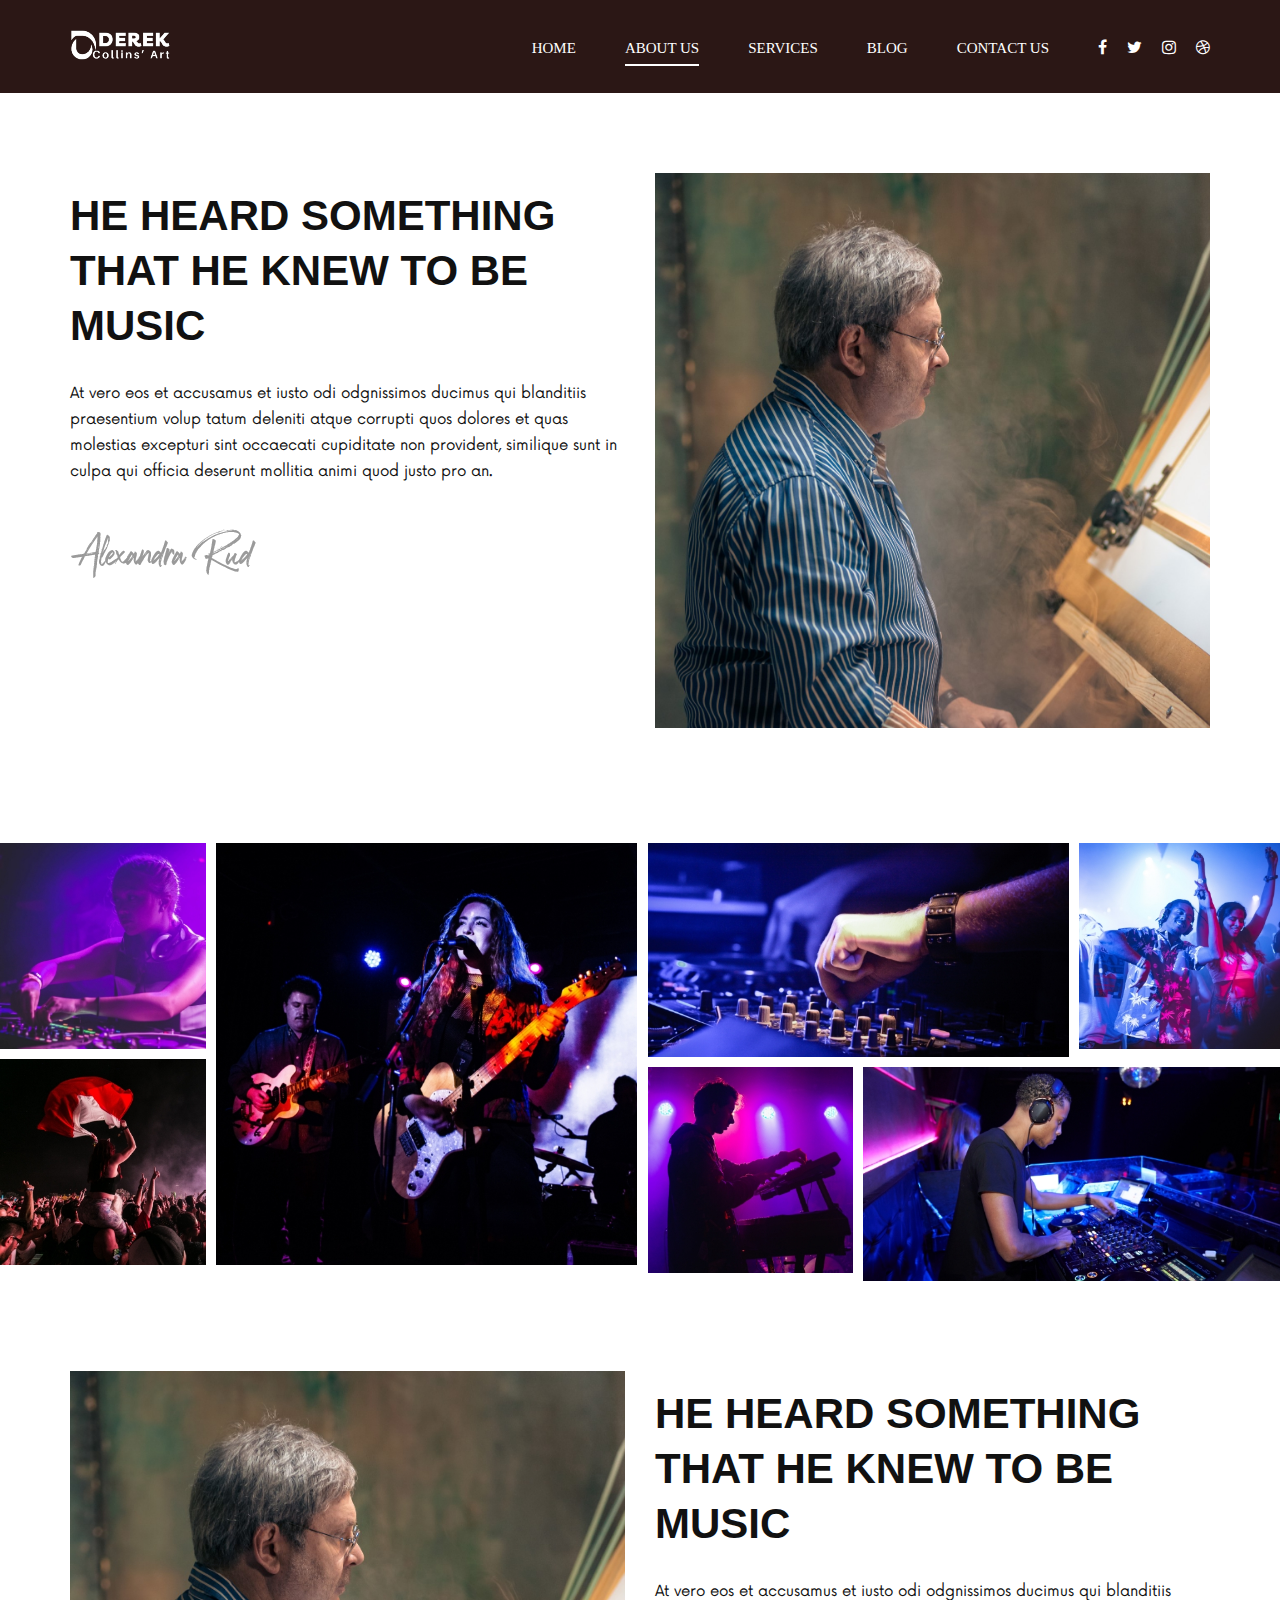
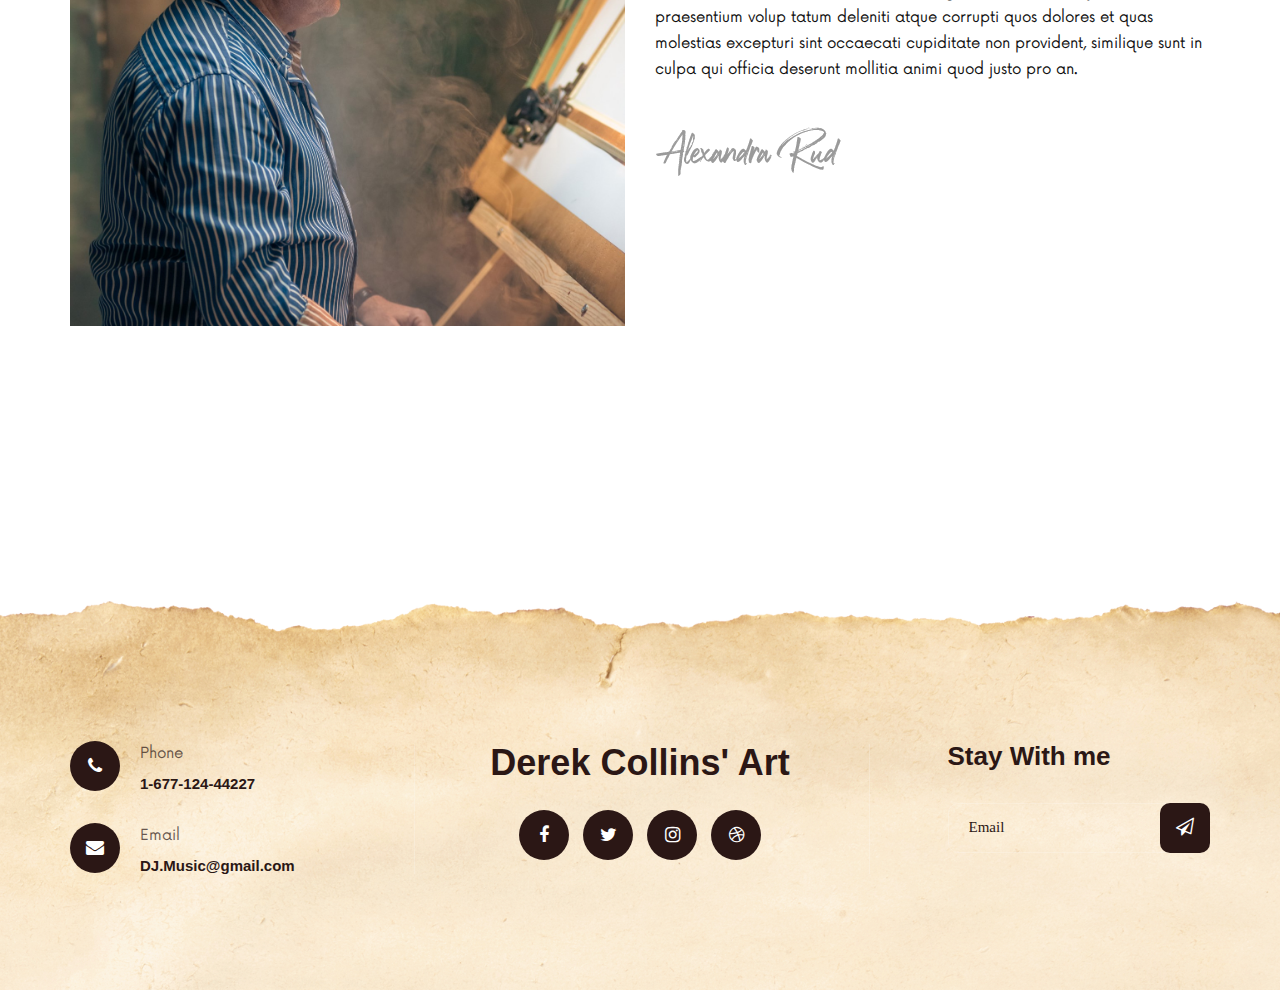
<file: about.html>
<!DOCTYPE html>
<html lang="zxx">

<head>
    <meta charset="UTF-8">
    <meta name="description" content="Derek Collins' Art Template">
    <meta name="keywords" content="Derek Collins' Art, unica, creative, html">
    <meta name="viewport" content="width=device-width, initial-scale=1.0">
    <meta http-equiv="X-UA-Compatible" content="ie=edge">
    <link rel="icon" href="img/favicon.png" type="favicon.png">
    <title>Derek Collins' Art</title>

    <!-- Google Font -->
    <link href="https://fonts.googleapis.com/css2?family=Rajdhani:wght@400;500;600;700&display=swap" rel="stylesheet">

    <!-- Css Styles -->
    <link rel="stylesheet" href="css/bootstrap.min.css" type="text/css">
    <link rel="stylesheet" href="css/font-awesome.min.css" type="text/css">
    <link rel="stylesheet" href="css/barfiller.css" type="text/css">
    <link rel="stylesheet" href="css/nowfont.css" type="text/css">
    <link rel="stylesheet" href="css/rockville.css" type="text/css">
    <link rel="stylesheet" href="css/magnific-popup.css" type="text/css">
    <link rel="stylesheet" href="css/owl.carousel.min.css" type="text/css">
    <link rel="stylesheet" href="css/slicknav.min.css" type="text/css">
    <link rel="stylesheet" href="css/style.css" type="text/css">
</head>

<body>
    <!-- Header Section Begin -->
    <header class="header header--normal">
        <div class="container">
            <div class="row">
                <div class="col-lg-2 col-md-2">
                    <div class="header__logo">
                        <a href="./index.html"><img src="img/logo.png" alt=""></a>
                    </div>
                </div>
                <div class="col-lg-10 col-md-10">
                    <div class="header__nav">
                        <nav class="header__menu mobile-menu">
                            <ul>
                                <li><a href="./index.html">Home</a></li>
                                <li class="active"><a href="./about.html">About Us</a></li>
                                <li><a href="./services.html">Services</a></li>
                                <li><a href="./blog.html">Blog</a></li>
                                <li><a href="./contact.html">Contact Us</a></li>
                            </ul>
                        </nav>
                        <div class="header__right__social">
                            <a href="#"><i class="fa fa-facebook"></i></a>
                            <a href="#"><i class="fa fa-twitter"></i></a>
                            <a href="#"><i class="fa fa-instagram"></i></a>
                            <a href="#"><i class="fa fa-dribbble"></i></a>
                        </div>
                    </div>
                </div>
            </div>
            <div id="mobile-menu-wrap"></div>
        </div>
    </header>
    <!-- Header Section End -->
    <div id="main-content">
        <!-- About Section Begin -->
        <section class="about about--page spad">
            <div class="container">
                <div class="row">
                    <div class="col-lg-6">
                        <div class="about__text">
                            <div class="section-title">
                                <h2>He heard something that he knew to be music</h2>
                            </div>
                            <p>At vero eos et accusamus et iusto odi odgnissimos ducimus qui blanditiis praesentium
                                volup
                                tatum deleniti atque corrupti quos dolores et quas molestias excepturi sint occaecati
                                cupiditate non provident, similique sunt in culpa qui officia deserunt mollitia animi
                                quod
                                justo pro an.</p>
                            <img src="img/about/signature.png" alt="">
                        </div>
                    </div>
                    <div class="col-lg-6">
                        <div class="about__pic">
                            <img src="img/about/about.png" alt="">
                        </div>
                    </div>
                </div>
            </div>
        </section>
        <!-- About Section End -->

        <!-- About Pic Begin -->
        <div class="about-pic">
            <div class="container-fluid">
                <div class="row">
                    <div class="col-lg-6">
                        <div class="row">
                            <div class="col-lg-4 col-md-4 col-sm-4 p-0">
                                <img src="img/about/ap-1.jpg" alt="">
                                <img src="img/about/ap-2.jpg" alt="">
                            </div>
                            <div class="col-lg-8 col-md-8 col-sm-8 p-0">
                                <img src="img/about/ap-3.jpg" alt="">
                            </div>
                        </div>
                    </div>
                    <div class="col-lg-6">
                        <div class="row">
                            <div class="col-lg-8 col-md-8 col-sm-8 p-0">
                                <img src="img/about/ap-4.jpg" alt="">
                            </div>
                            <div class="col-lg-4 col-md-4 col-sm-4 p-0">
                                <img src="img/about/ap-5.jpg" alt="">
                            </div>
                            <div class="col-lg-4 col-md-4 col-sm-4 p-0">
                                <img src="img/about/ap-6.jpg" alt="">
                            </div>
                            <div class="col-lg-8 col-md-8 col-sm-8 p-0">
                                <img src="img/about/ap-7.jpg" alt="">
                            </div>
                        </div>
                    </div>
                </div>
            </div>
        </div>
        <!-- About Pic End -->

        <!-- About Section Begin -->
        <section class="about about--page spad">
            <div class="container">
                <div class="row">
                    <div class="col-lg-6">
                        <div class="about__pic">
                            <img src="img/about/about.png" alt="">
                        </div>
                    </div>
                    <div class="col-lg-6">
                        <div class="about__text">
                            <div class="section-title">
                                <h2>He heard something that he knew to be music</h2>
                            </div>
                            <p>At vero eos et accusamus et iusto odi odgnissimos ducimus qui blanditiis praesentium
                                volup
                                tatum deleniti atque corrupti quos dolores et quas molestias excepturi sint occaecati
                                cupiditate non provident, similique sunt in culpa qui officia deserunt mollitia animi
                                quod
                                justo pro an.</p>
                            <img src="img/about/signature.png" alt="">
                        </div>
                    </div>
                </div>
            </div>
        </section>
        <!-- About Section End -->
    </div>
    <!-- Footer Section Begin -->
    <footer class="footer footer--normal spad set-bg" data-setbg="img/footer-bg.png">
        <div class="container">
            <div class="row">
                <div class="col-lg-3 col-md-6">
                    <div class="footer__address">
                        <ul>
                            <li>
                                <i class="fa fa-phone"></i>
                                <p>Phone</p>
                                <h6>1-677-124-44227</h6>
                            </li>
                            <li>
                                <i class="fa fa-envelope"></i>
                                <p>Email</p>
                                <h6>DJ.Music@gmail.com</h6>
                            </li>
                        </ul>
                    </div>
                </div>
                <div class="col-lg-4 offset-lg-1 col-md-6">
                    <div class="footer__social">
                        <h2>Derek Collins' Art</h2>
                        <div class="footer__social__links">
                            <a href="#"><i class="fa fa-facebook"></i></a>
                            <a href="#"><i class="fa fa-twitter"></i></a>
                            <a href="#"><i class="fa fa-instagram"></i></a>
                            <a href="#"><i class="fa fa-dribbble"></i></a>
                        </div>
                    </div>
                </div>
                <div class="col-lg-3 offset-lg-1 col-md-6">
                    <div class="footer__newslatter">
                        <h4>Stay With me</h4>
                        <form action="#">
                            <input type="text" placeholder="Email">
                            <button type="submit"><i class="fa fa-send-o"></i></button>
                        </form>
                    </div>
                </div>
            </div>
        </div>
    </footer>
    <!-- Footer Section End -->
    <script>
        $(document).ready(function () {
            // Function to load page content
            function loadPage(url) {
                $("#main-content").load(url + " #main-content > *");
            }

            // Load the initial page content
            loadPage("home.html");

            // Handle clicks on nav links
            $(".nav-link").on("click", function (e) {
                e.preventDefault(); // Prevent default link behavior
                const url = $(this).attr("href");
                loadPage(url); // Load the selected page content
                history.pushState(null, null, url); // Update URL
            });

            // Handle back/forward navigation
            window.onpopstate = function () {
                loadPage(location.pathname);
            };
        });
    </script>
    <!-- Js Plugins -->
    <script src="js/jquery-3.3.1.min.js"></script>
    <script src="js/bootstrap.min.js"></script>
    <script src="js/jquery.magnific-popup.min.js"></script>
    <script src="js/jquery.nicescroll.min.js"></script>
    <script src="js/jquery.barfiller.js"></script>
    <script src="js/jquery.countdown.min.js"></script>
    <script src="js/jquery.slicknav.js"></script>
    <script src="js/owl.carousel.min.js"></script>
    <script src="js/main.js"></script>

    <!-- Music Plugin -->
    <script src="js/jquery.jplayer.min.js"></script>
    <script src="js/jplayerInit.js"></script>
</body>

</html>
</file>
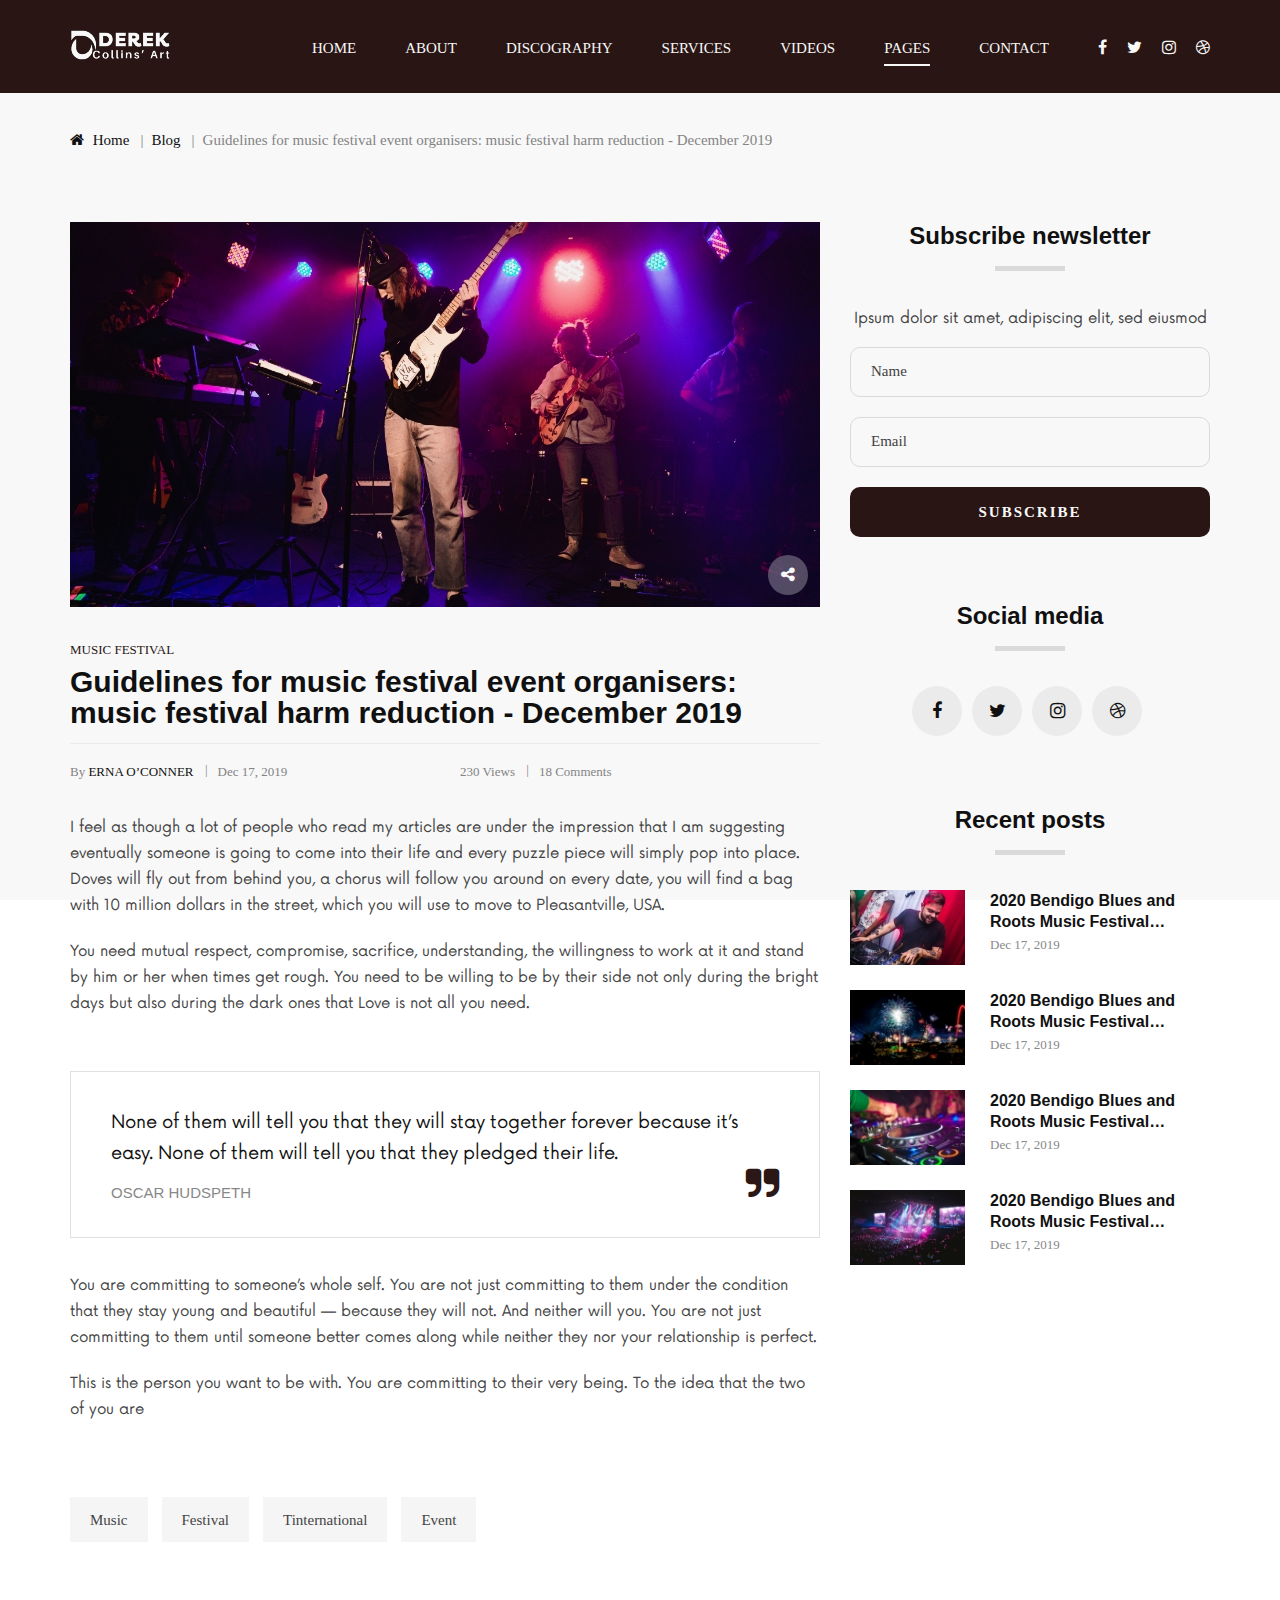
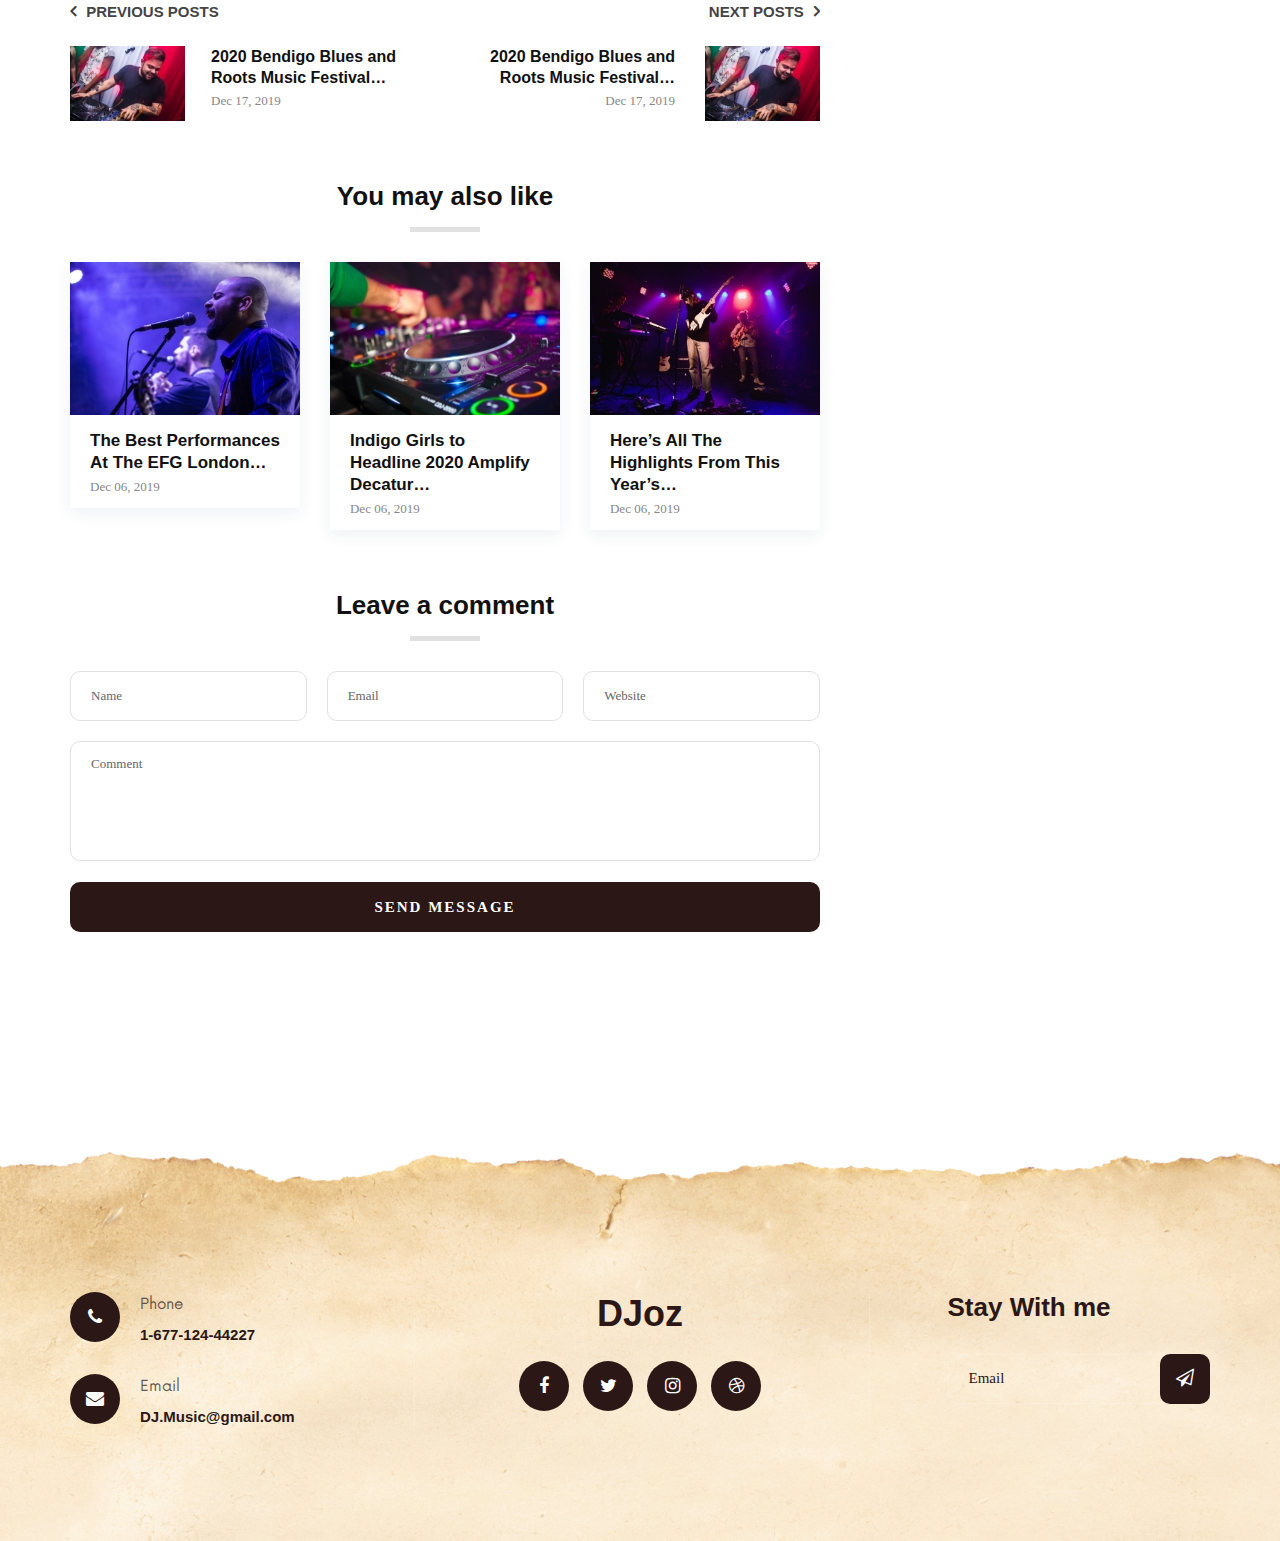
<file: blog-details.html>
<!DOCTYPE html>
<html lang="zxx">

<head>
    <meta charset="UTF-8">
    <meta name="description" content="DJoz Template">
    <meta name="keywords" content="DJoz, unica, creative, html">
    <meta name="viewport" content="width=device-width, initial-scale=1.0">
    <meta http-equiv="X-UA-Compatible" content="ie=edge">
    <title>Derek Collin's Art</title>

    <!-- Google Font -->
    <link href="https://fonts.googleapis.com/css2?family=Rajdhani:wght@400;500;600;700&display=swap" rel="stylesheet">

    <!-- Css Styles -->
    <link rel="stylesheet" href="css/bootstrap.min.css" type="text/css">
    <link rel="stylesheet" href="css/font-awesome.min.css" type="text/css">
    <link rel="stylesheet" href="css/barfiller.css" type="text/css">
    <link rel="stylesheet" href="css/nowfont.css" type="text/css">
    <link rel="stylesheet" href="css/rockville.css" type="text/css">
    <link rel="stylesheet" href="css/magnific-popup.css" type="text/css">
    <link rel="stylesheet" href="css/owl.carousel.min.css" type="text/css">
    <link rel="stylesheet" href="css/slicknav.min.css" type="text/css">
    <link rel="stylesheet" href="css/style.css" type="text/css">
</head>

<body>
    <!-- Page Preloder -->
    <div id="preloder">
        <div class="loader"></div>
    </div>

    <!-- Header Section Begin -->
    <header class="header header--normal">
        <div class="container">
            <div class="row">
                <div class="col-lg-2 col-md-2">
                    <div class="header__logo">
                        <a href="./index.html"><img src="img/logo.png" alt=""></a>
                    </div>
                </div>
                <div class="col-lg-10 col-md-10">
                    <div class="header__nav">
                        <nav class="header__menu mobile-menu">
                            <ul>
                                <li><a href="./index.html">Home</a></li>
                                <li><a href="./about.html">About</a></li>
                                <li><a href="./discography.html">Discography</a></li>
                                <li><a href="./services.html">services</a></li>
                                <li><a href="./videos.html">Videos</a></li>
                                <li class="active"><a href="#">Pages</a>
                                    <ul class="dropdown">
                                        <li><a href="./about.html">About</a></li>
                                        <li><a href="./blog.html">Blog</a></li>
                                        <li><a href="./blog-details.html">Blog Details</a></li>
                                    </ul>
                                </li>
                                <li><a href="./contact.html">Contact</a></li>
                            </ul>
                        </nav>
                        <div class="header__right__social">
                            <a href="#"><i class="fa fa-facebook"></i></a>
                            <a href="#"><i class="fa fa-twitter"></i></a>
                            <a href="#"><i class="fa fa-instagram"></i></a>
                            <a href="#"><i class="fa fa-dribbble"></i></a>
                        </div>
                    </div>
                </div>
            </div>
            <div id="mobile-menu-wrap"></div>
        </div>
    </header>
    <!-- Header Section End -->

    <!-- Breadcrumb Begin -->
    <div class="breadcrumb-option">
        <div class="container">
            <div class="row">
                <div class="col-lg-12">
                    <div class="breadcrumb__links">
                        <a href="#"><i class="fa fa-home"></i> Home</a>
                        <a href="#">Blog</a>
                        <span>Guidelines for music festival event organisers: music festival harm reduction - December
                            2019</span>
                    </div>
                </div>
            </div>
        </div>
    </div>
    <!-- Breadcrumb End -->

    <!-- Blog Details Section Begin -->
    <section class="blog-details spad">
        <div class="container">
            <div class="row">
                <div class="col-lg-8">
                    <div class="blog__details__content">
                        <div class="blog__details__item">
                            <div class="blog__details__item__pic set-bg" data-setbg="img/blog/details/details-pic.jpg">
                                <a href="#"><i class="fa fa-share-alt"></i></a>
                            </div>
                            <div class="blog__details__item__text">
                                <span>Music festival</span>
                                <h3>Guidelines for music festival event organisers: music festival harm reduction -
                                    December 2019</h3>
                                <div class="blog__details__item__widget">
                                    <div class="row">
                                        <div class="col-lg-6">
                                            <ul>
                                                <li>By <span>Erna O’Conner</span></li>
                                                <li>Dec 17, 2019</li>
                                            </ul>
                                        </div>
                                        <div class="col-lg-6">
                                            <ul>
                                                <li>230 Views</li>
                                                <li>18 Comments</li>
                                            </ul>
                                        </div>
                                    </div>
                                </div>
                            </div>
                        </div>
                        <div class="blog__details__desc">
                            <p>I feel as though a lot of people who read my articles are under the impression that I am
                                suggesting eventually someone is going to come into their life and every puzzle piece
                                will simply pop into place. Doves will fly out from behind you, a chorus will follow you
                                around on every date, you will find a bag with 10 million dollars in the street, which
                                you will use to move to Pleasantville, USA.</p>
                            <p>You need mutual respect, compromise, sacrifice, understanding, the willingness to work at
                                it and stand by him or her when times get rough. You need to be willing to be by their
                                side not only during the bright days but also during the dark ones that Love is not all
                                you need.</p>
                        </div>
                        <div class="blog__details__quote">
                            <p>None of them will tell you that they will stay together forever because it’s easy. None
                                of them will tell you that they pledged their life.</p>
                            <h6>OSCAR HUDSPETH</h6>
                            <i class="fa fa-quote-right"></i>
                        </div>
                        <div class="blog__details__desc">
                            <p>You are committing to someone’s whole self. You are not just committing to them under the
                                condition that they stay young and beautiful — because they will not. And neither will
                                you. You are not just committing to them until someone better comes along while neither
                                they nor your relationship is perfect.</p>
                            <p>This is the person you want to be with. You are committing to their very being. To the
                                idea that the two of you are</p>
                        </div>
                        <div class="blog__details__tags">
                            <a href="#">Music</a>
                            <a href="#">Festival</a>
                            <a href="#">Tinternational</a>
                            <a href="#">Event</a>
                        </div>
                        <div class="blog__details__option">
                            <div class="row">
                                <div class="col-lg-6 col-md-6 col-sm-6">
                                    <a href="#" class="blog__option__btn">
                                        <h6 class="option__btn__name"><i class="fa fa-angle-left"></i> Previous posts
                                        </h6>
                                        <div class="blog__option__btn__item">
                                            <div class="blog__option__btn__pic">
                                                <img src="img/blog/details/blog-change.jpg" alt="">
                                            </div>
                                            <div class="blog__option__btn__text">
                                                <h6>2020 Bendigo Blues and Roots Music Festival…</h6>
                                                <span>Dec 17, 2019</span>
                                            </div>
                                        </div>
                                    </a>
                                </div>
                                <div class="col-lg-6 col-md-6 col-sm-6">
                                    <a href="#" class="blog__option__btn blog__option__btn--next">
                                        <h6 class="option__btn__name">Next posts <i class="fa fa-angle-right"></i></h6>
                                        <div class="blog__option__btn__item">
                                            <div class="blog__option__btn__pic">
                                                <img src="img/blog/details/blog-change.jpg" alt="">
                                            </div>
                                            <div class="blog__option__btn__text">
                                                <h6>2020 Bendigo Blues and Roots Music Festival…</h6>
                                                <span>Dec 17, 2019</span>
                                            </div>
                                        </div>
                                    </a>
                                </div>
                            </div>
                        </div>
                        <div class="blog__details__services">
                            <div class="row">
                                <div class="col-lg-12">
                                    <div class="blog__details__services__title">
                                        <h4>You may also like</h4>
                                    </div>
                                </div>
                            </div>
                            <div class="row">
                                <div class="col-lg-4 col-md-6 col-sm-6">
                                    <div class="blog__details__services__item">
                                        <div class="blog__details__services__item__pic">
                                            <img src="img/blog/details/bs-1.jpg" alt="">
                                        </div>
                                        <div class="blog__details__services__item__text">
                                            <h6><a href="#">The Best Performances At The EFG London…</a></h6>
                                            <span>Dec 06, 2019</span>
                                        </div>
                                    </div>
                                </div>
                                <div class="col-lg-4 col-md-6 col-sm-6">
                                    <div class="blog__details__services__item">
                                        <div class="blog__details__services__item__pic">
                                            <img src="img/blog/details/bs-2.jpg" alt="">
                                        </div>
                                        <div class="blog__details__services__item__text">
                                            <h6><a href="#">Indigo Girls to Headline 2020 Amplify Decatur…</a></h6>
                                            <span>Dec 06, 2019</span>
                                        </div>
                                    </div>
                                </div>
                                <div class="col-lg-4 col-md-6 col-sm-6">
                                    <div class="blog__details__services__item">
                                        <div class="blog__details__services__item__pic">
                                            <img src="img/blog/details/bs-3.jpg" alt="">
                                        </div>
                                        <div class="blog__details__services__item__text">
                                            <h6><a href="#">Here’s All The Highlights From This Year’s…</a></h6>
                                            <span>Dec 06, 2019</span>
                                        </div>
                                    </div>
                                </div>
                            </div>
                        </div>
                        <div class="blog__details__form">
                            <div class="blog__details__form__title">
                                <h4>Leave a comment</h4>
                            </div>
                            <form action="#">
                                <div class="input__list">
                                    <input type="text" placeholder="Name">
                                    <input type="text" placeholder="Email">
                                    <input type="text" placeholder="Website">
                                </div>
                                <textarea placeholder="Comment"></textarea>
                                <button type="submit" class="site-btn">SEND MESSAGE</button>
                            </form>
                        </div>
                    </div>
                </div>
                <div class="col-lg-4">
                    <div class="blog__sidebar">
                        <div class="blog__sidebar__item">
                            <div class="blog__sidebar__title">
                                <h4>Subscribe newsletter</h4>
                            </div>
                            <p>Ipsum dolor sit amet, adipiscing elit, sed eiusmod </p>
                            <form action="#">
                                <input type="text" placeholder="Name">
                                <input type="text" placeholder="Email">
                                <button type="submit" class="site-btn">Subscribe</button>
                            </form>
                        </div>
                        <div class="blog__sidebar__item">
                            <div class="blog__sidebar__title">
                                <h4>Social media</h4>
                            </div>
                            <div class="blog__sidebar__social">
                                <a href="#"><i class="fa fa-facebook"></i></a>
                                <a href="#"><i class="fa fa-twitter"></i></a>
                                <a href="#"><i class="fa fa-instagram"></i></a>
                                <a href="#"><i class="fa fa-dribbble"></i></a>
                            </div>
                        </div>
                        <div class="blog__sidebar__item">
                            <div class="blog__sidebar__title">
                                <h4>Recent posts</h4>
                            </div>
                            <a href="#" class="recent__item">
                                <div class="recent__item__pic">
                                    <img src="img/blog/br-1.jpg" alt="">
                                </div>
                                <div class="recent__item__text">
                                    <h6>2020 Bendigo Blues and Roots Music Festival…</h6>
                                    <span>Dec 17, 2019</span>
                                </div>
                            </a>
                            <a href="#" class="recent__item">
                                <div class="recent__item__pic">
                                    <img src="img/blog/br-2.jpg" alt="">
                                </div>
                                <div class="recent__item__text">
                                    <h6>2020 Bendigo Blues and Roots Music Festival…</h6>
                                    <span>Dec 17, 2019</span>
                                </div>
                            </a>
                            <a href="#" class="recent__item">
                                <div class="recent__item__pic">
                                    <img src="img/blog/br-3.jpg" alt="">
                                </div>
                                <div class="recent__item__text">
                                    <h6>2020 Bendigo Blues and Roots Music Festival…</h6>
                                    <span>Dec 17, 2019</span>
                                </div>
                            </a>
                            <a href="#" class="recent__item">
                                <div class="recent__item__pic">
                                    <img src="img/blog/br-4.jpg" alt="">
                                </div>
                                <div class="recent__item__text">
                                    <h6>2020 Bendigo Blues and Roots Music Festival…</h6>
                                    <span>Dec 17, 2019</span>
                                </div>
                            </a>
                        </div>
                    </div>
                </div>
            </div>
        </div>
    </section>
    <!-- Blog Details Section End -->

    <!-- Footer Section Begin -->
    <footer class="footer footer--normal spad set-bg" data-setbg="img/footer-bg.png">
        <div class="container">
            <div class="row">
                <div class="col-lg-3 col-md-6">
                    <div class="footer__address">
                        <ul>
                            <li>
                                <i class="fa fa-phone"></i>
                                <p>Phone</p>
                                <h6>1-677-124-44227</h6>
                            </li>
                            <li>
                                <i class="fa fa-envelope"></i>
                                <p>Email</p>
                                <h6>DJ.Music@gmail.com</h6>
                            </li>
                        </ul>
                    </div>
                </div>
                <div class="col-lg-4 offset-lg-1 col-md-6">
                    <div class="footer__social">
                        <h2>DJoz</h2>
                        <div class="footer__social__links">
                            <a href="#"><i class="fa fa-facebook"></i></a>
                            <a href="#"><i class="fa fa-twitter"></i></a>
                            <a href="#"><i class="fa fa-instagram"></i></a>
                            <a href="#"><i class="fa fa-dribbble"></i></a>
                        </div>
                    </div>
                </div>
                <div class="col-lg-3 offset-lg-1 col-md-6">
                    <div class="footer__newslatter">
                        <h4>Stay With me</h4>
                        <form action="#">
                            <input type="text" placeholder="Email">
                            <button type="submit"><i class="fa fa-send-o"></i></button>
                        </form>
                    </div>
                </div>
            </div>
        </div>
    </footer>
    <!-- Footer Section End -->

    <!-- Js Plugins -->
    <script src="js/jquery-3.3.1.min.js"></script>
    <script src="js/bootstrap.min.js"></script>
    <script src="js/jquery.magnific-popup.min.js"></script>
    <script src="js/jquery.nicescroll.min.js"></script>
    <script src="js/jquery.barfiller.js"></script>
    <script src="js/jquery.countdown.min.js"></script>
    <script src="js/jquery.slicknav.js"></script>
    <script src="js/owl.carousel.min.js"></script>
    <script src="js/main.js"></script>

    <!-- Music Plugin -->
    <script src="js/jquery.jplayer.min.js"></script>
    <script src="js/jplayerInit.js"></script>
</body>

</html>
</file>
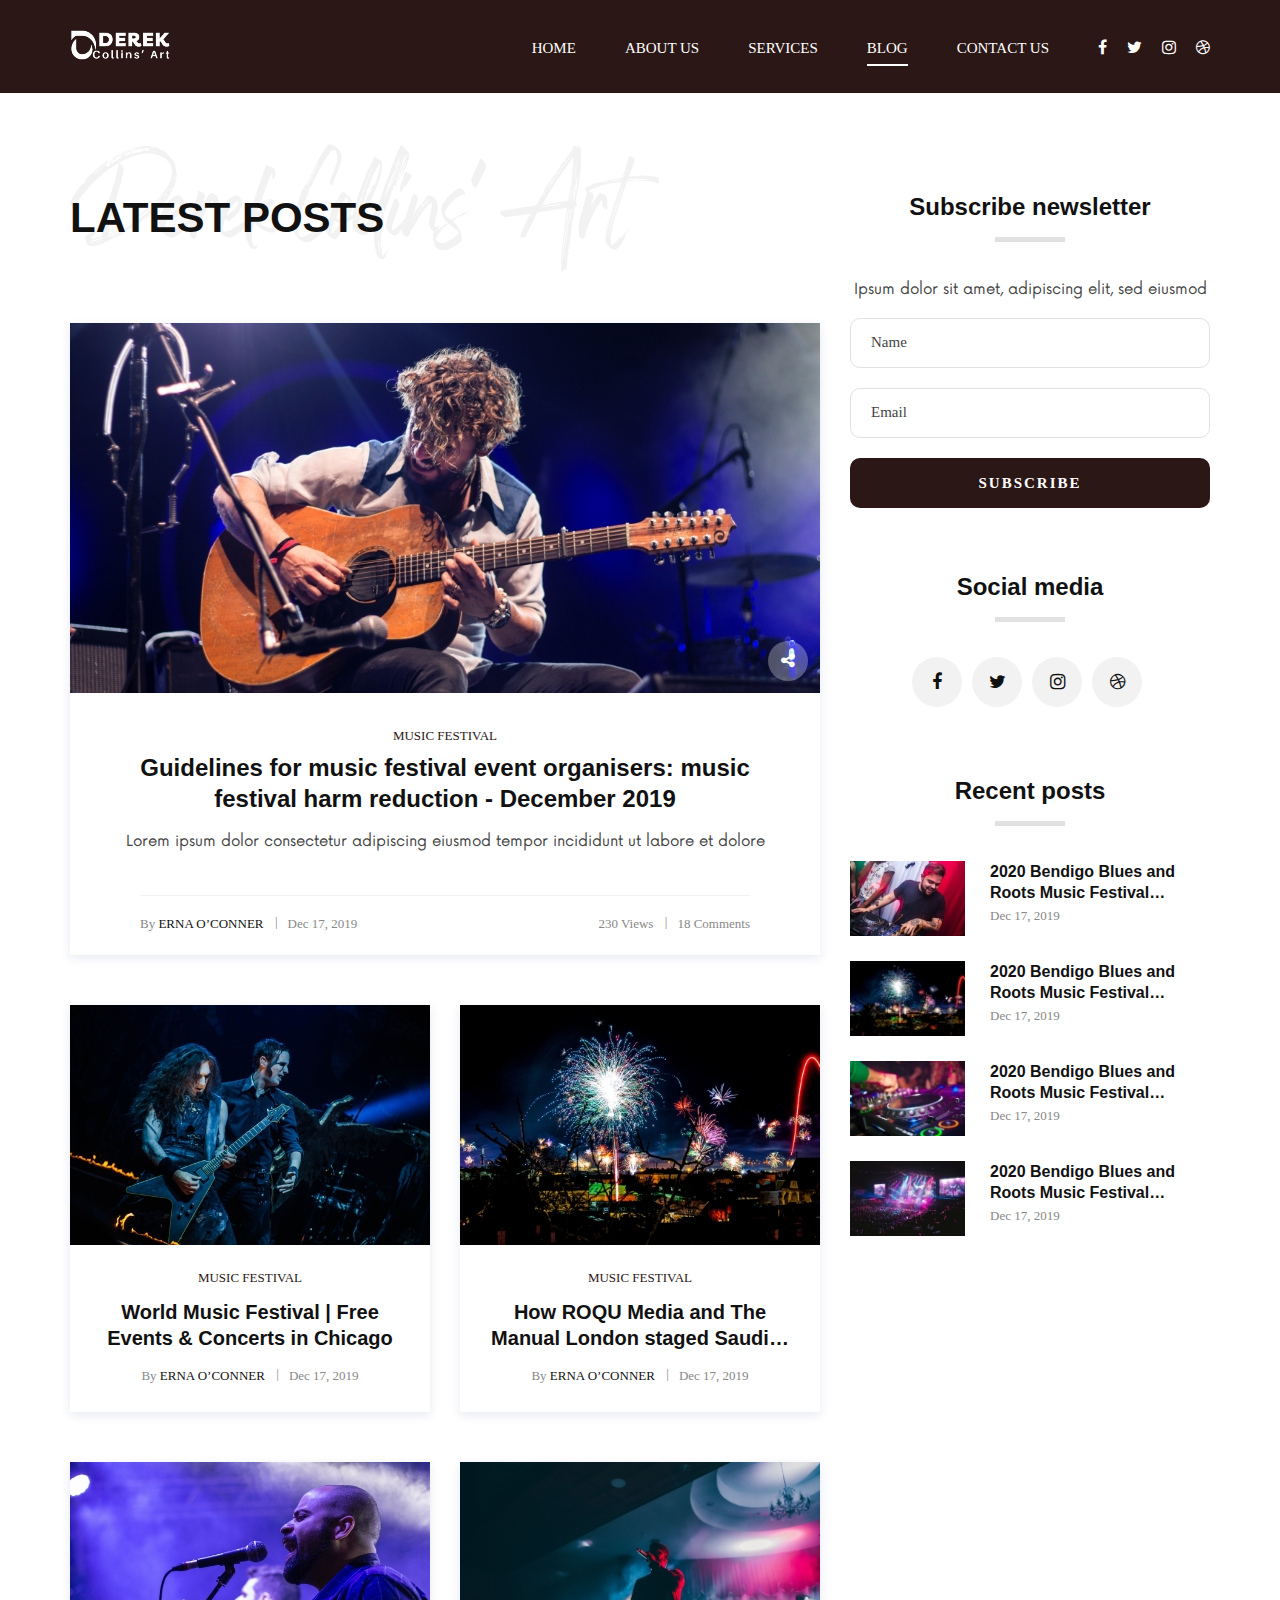
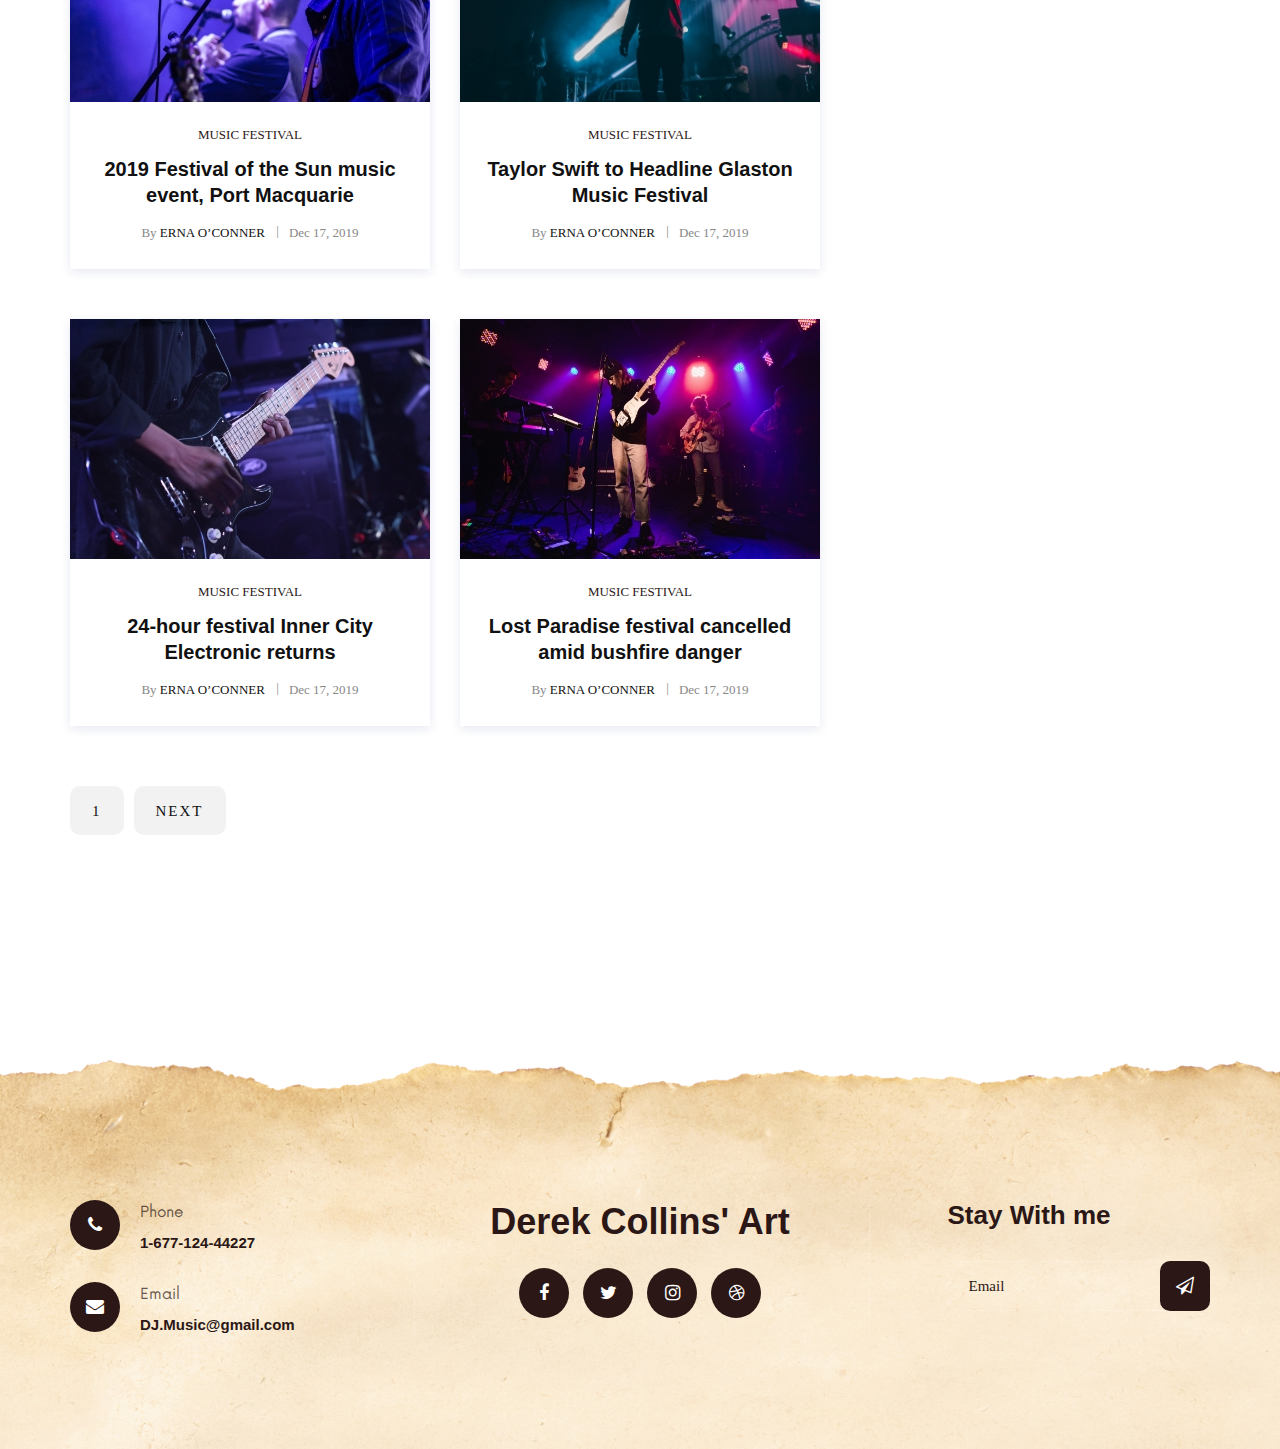
<file: blog.html>
<!DOCTYPE html>
<html lang="zxx">

<head>
    <meta charset="UTF-8">
    <meta name="description" content="Derek Collins' Art Template">
    <meta name="keywords" content="Derek Collins' Art, unica, creative, html">
    <meta name="viewport" content="width=device-width, initial-scale=1.0">
    <meta http-equiv="X-UA-Compatible" content="ie=edge">
    <link rel="icon" href="img/favicon.png" type="favicon.png">
    <title>Derek Collins' Art</title>

    <!-- Google Font -->
    <link href="https://fonts.googleapis.com/css2?family=Rajdhani:wght@400;500;600;700&display=swap" rel="stylesheet">

    <!-- Css Styles -->
    <link rel="stylesheet" href="css/bootstrap.min.css" type="text/css">
    <link rel="stylesheet" href="css/font-awesome.min.css" type="text/css">
    <link rel="stylesheet" href="css/barfiller.css" type="text/css">
    <link rel="stylesheet" href="css/nowfont.css" type="text/css">
    <link rel="stylesheet" href="css/rockville.css" type="text/css">
    <link rel="stylesheet" href="css/magnific-popup.css" type="text/css">
    <link rel="stylesheet" href="css/owl.carousel.min.css" type="text/css">
    <link rel="stylesheet" href="css/slicknav.min.css" type="text/css">
    <link rel="stylesheet" href="css/style.css" type="text/css">
</head>

<body>

    <!-- Header Section Begin -->
    <header class="header header--normal">
        <div class="container">
            <div class="row">
                <div class="col-lg-2 col-md-2">
                    <div class="header__logo">
                        <a href="./index.html"><img src="img/logo.png" alt=""></a>
                    </div>
                </div>
                <div class="col-lg-10 col-md-10">
                    <div class="header__nav">
                        <nav class="header__menu mobile-menu">
                            <ul>
                                <li><a href="./index.html">Home</a></li>
                                <li><a href="./about.html">About Us</a></li>
                                <li><a href="./services.html">Services</a></li>
                                <li class="active"><a href="./blog.html">Blog</a></li>
                                <li><a href="./contact.html">Contact Us</a></li>
                            </ul>
                        </nav>
                        <div class="header__right__social">
                            <a href="#"><i class="fa fa-facebook"></i></a>
                            <a href="#"><i class="fa fa-twitter"></i></a>
                            <a href="#"><i class="fa fa-instagram"></i></a>
                            <a href="#"><i class="fa fa-dribbble"></i></a>
                        </div>
                    </div>
                </div>
            </div>
            <div id="mobile-menu-wrap"></div>
        </div>
    </header>
    <!-- Header Section End -->
    <div id="main-content">
        <!-- Blog Section Begin -->
        <section class="blog spad">
            <div class="container">
                <div class="row">
                    <div class="col-lg-8">
                        <div class="section-title">
                            <h2>Latest posts</h2>
                            <h1>Derek Collins' Art</h1>
                        </div>
                        <div class="blog__large">
                            <div class="blog__large__pic set-bg" data-setbg="img/blog/large-item.jpg">
                                <a href="#"><i class="fa fa-share-alt"></i></a>
                            </div>
                            <div class="blog__large__text">
                                <span>Music festival</span>
                                <h4>Guidelines for music festival event organisers: music festival harm reduction -
                                    December
                                    2019</h4>
                                <p>Lorem ipsum dolor consectetur adipiscing eiusmod tempor incididunt ut labore et
                                    dolore
                                </p>
                                <div class="blog__large__widget">
                                    <div class="row">
                                        <div class="col-lg-6 col-md-6">
                                            <ul>
                                                <li>By <span>Erna O’Conner</span></li>
                                                <li>Dec 17, 2019</li>
                                            </ul>
                                        </div>
                                        <div class="col-lg-6 col-md-6">
                                            <ul class="right__widget">
                                                <li>230 Views</li>
                                                <li>18 Comments</li>
                                            </ul>
                                        </div>
                                    </div>
                                </div>
                            </div>
                        </div>
                        <div class="row">
                            <div class="col-lg-6 col-md-6 col-sm-6">
                                <div class="blog__item">
                                    <div class="blog__item__pic">
                                        <img src="img/blog/blog-1.jpg" alt="">
                                    </div>
                                    <div class="blog__item__text">
                                        <span>Music festival</span>
                                        <h5>World Music Festival | Free Events & Concerts in Chicago</h5>
                                        <ul>
                                            <li>By <span>Erna O’Conner</span></li>
                                            <li>Dec 17, 2019</li>
                                        </ul>
                                    </div>
                                </div>
                            </div>
                            <div class="col-lg-6 col-md-6 col-sm-6">
                                <div class="blog__item">
                                    <div class="blog__item__pic">
                                        <img src="img/blog/blog-2.jpg" alt="">
                                    </div>
                                    <div class="blog__item__text">
                                        <span>Music festival</span>
                                        <h5>How ROQU Media and The Manual London staged Saudi…</h5>
                                        <ul>
                                            <li>By <span>Erna O’Conner</span></li>
                                            <li>Dec 17, 2019</li>
                                        </ul>
                                    </div>
                                </div>
                            </div>
                            <div class="col-lg-6 col-md-6 col-sm-6">
                                <div class="blog__item">
                                    <div class="blog__item__pic">
                                        <img src="img/blog/blog-3.jpg" alt="">
                                    </div>
                                    <div class="blog__item__text">
                                        <span>Music festival</span>
                                        <h5>2019 Festival of the Sun music event, Port Macquarie</h5>
                                        <ul>
                                            <li>By <span>Erna O’Conner</span></li>
                                            <li>Dec 17, 2019</li>
                                        </ul>
                                    </div>
                                </div>
                            </div>
                            <div class="col-lg-6 col-md-6 col-sm-6">
                                <div class="blog__item">
                                    <div class="blog__item__pic">
                                        <img src="img/blog/blog-4.jpg" alt="">
                                    </div>
                                    <div class="blog__item__text">
                                        <span>Music festival</span>
                                        <h5>Taylor Swift to Headline Glaston Music Festival</h5>
                                        <ul>
                                            <li>By <span>Erna O’Conner</span></li>
                                            <li>Dec 17, 2019</li>
                                        </ul>
                                    </div>
                                </div>
                            </div>
                            <div class="col-lg-6 col-md-6 col-sm-6">
                                <div class="blog__item">
                                    <div class="blog__item__pic">
                                        <img src="img/blog/blog-5.jpg" alt="">
                                    </div>
                                    <div class="blog__item__text">
                                        <span>Music festival</span>
                                        <h5>24-hour festival Inner City Electronic returns</h5>
                                        <ul>
                                            <li>By <span>Erna O’Conner</span></li>
                                            <li>Dec 17, 2019</li>
                                        </ul>
                                    </div>
                                </div>
                            </div>
                            <div class="col-lg-6 col-md-6 col-sm-6">
                                <div class="blog__item">
                                    <div class="blog__item__pic">
                                        <img src="img/blog/blog-6.jpg" alt="">
                                    </div>
                                    <div class="blog__item__text">
                                        <span>Music festival</span>
                                        <h5>Lost Paradise festival cancelled amid bushfire danger</h5>
                                        <ul>
                                            <li>By <span>Erna O’Conner</span></li>
                                            <li>Dec 17, 2019</li>
                                        </ul>
                                    </div>
                                </div>
                            </div>
                            <div class="col-lg-12">
                                <div class="pagination__links blog__pagination">
                                    <a href="#">1</a>
                                    <a href="#">Next</a>
                                </div>
                            </div>
                        </div>
                    </div>
                    <div class="col-lg-4">
                        <div class="blog__sidebar">
                            <div class="blog__sidebar__item">
                                <div class="blog__sidebar__title">
                                    <h4>Subscribe newsletter</h4>
                                </div>
                                <p>Ipsum dolor sit amet, adipiscing elit, sed eiusmod </p>
                                <form action="#">
                                    <input type="text" placeholder="Name">
                                    <input type="text" placeholder="Email">
                                    <button type="submit" class="site-btn">Subscribe</button>
                                </form>
                            </div>
                            <div class="blog__sidebar__item">
                                <div class="blog__sidebar__title">
                                    <h4>Social media</h4>
                                </div>
                                <div class="blog__sidebar__social">
                                    <a href="#"><i class="fa fa-facebook"></i></a>
                                    <a href="#"><i class="fa fa-twitter"></i></a>
                                    <a href="#"><i class="fa fa-instagram"></i></a>
                                    <a href="#"><i class="fa fa-dribbble"></i></a>
                                </div>
                            </div>
                            <div class="blog__sidebar__item">
                                <div class="blog__sidebar__title">
                                    <h4>Recent posts</h4>
                                </div>
                                <a href="#" class="recent__item">
                                    <div class="recent__item__pic">
                                        <img src="img/blog/br-1.jpg" alt="">
                                    </div>
                                    <div class="recent__item__text">
                                        <h6>2020 Bendigo Blues and Roots Music Festival…</h6>
                                        <span>Dec 17, 2019</span>
                                    </div>
                                </a>
                                <a href="#" class="recent__item">
                                    <div class="recent__item__pic">
                                        <img src="img/blog/br-2.jpg" alt="">
                                    </div>
                                    <div class="recent__item__text">
                                        <h6>2020 Bendigo Blues and Roots Music Festival…</h6>
                                        <span>Dec 17, 2019</span>
                                    </div>
                                </a>
                                <a href="#" class="recent__item">
                                    <div class="recent__item__pic">
                                        <img src="img/blog/br-3.jpg" alt="">
                                    </div>
                                    <div class="recent__item__text">
                                        <h6>2020 Bendigo Blues and Roots Music Festival…</h6>
                                        <span>Dec 17, 2019</span>
                                    </div>
                                </a>
                                <a href="#" class="recent__item">
                                    <div class="recent__item__pic">
                                        <img src="img/blog/br-4.jpg" alt="">
                                    </div>
                                    <div class="recent__item__text">
                                        <h6>2020 Bendigo Blues and Roots Music Festival…</h6>
                                        <span>Dec 17, 2019</span>
                                    </div>
                                </a>
                            </div>
                        </div>
                    </div>
                </div>
            </div>
        </section>
        <!-- Blog Section End -->
    </div>
    <!-- Footer Section Begin -->
    <footer class="footer footer--normal spad set-bg" data-setbg="img/footer-bg.png">
        <div class="container">
            <div class="row">
                <div class="col-lg-3 col-md-6">
                    <div class="footer__address">
                        <ul>
                            <li>
                                <i class="fa fa-phone"></i>
                                <p>Phone</p>
                                <h6>1-677-124-44227</h6>
                            </li>
                            <li>
                                <i class="fa fa-envelope"></i>
                                <p>Email</p>
                                <h6>DJ.Music@gmail.com</h6>
                            </li>
                        </ul>
                    </div>
                </div>
                <div class="col-lg-4 offset-lg-1 col-md-6">
                    <div class="footer__social">
                        <h2>Derek Collins' Art</h2>
                        <div class="footer__social__links">
                            <a href="#"><i class="fa fa-facebook"></i></a>
                            <a href="#"><i class="fa fa-twitter"></i></a>
                            <a href="#"><i class="fa fa-instagram"></i></a>
                            <a href="#"><i class="fa fa-dribbble"></i></a>
                        </div>
                    </div>
                </div>
                <div class="col-lg-3 offset-lg-1 col-md-6">
                    <div class="footer__newslatter">
                        <h4>Stay With me</h4>
                        <form action="#">
                            <input type="text" placeholder="Email">
                            <button type="submit"><i class="fa fa-send-o"></i></button>
                        </form>
                    </div>
                </div>
            </div>
        </div>
    </footer>
    <!-- Footer Section End -->
    <script>
        $(document).ready(function () {
            // Function to load page content
            function loadPage(url) {
                $("#main-content").load(url + " #main-content > *");
            }

            // Load the initial page content
            loadPage("home.html");

            // Handle clicks on nav links
            $(".nav-link").on("click", function (e) {
                e.preventDefault(); // Prevent default link behavior
                const url = $(this).attr("href");
                loadPage(url); // Load the selected page content
                history.pushState(null, null, url); // Update URL
            });

            // Handle back/forward navigation
            window.onpopstate = function () {
                loadPage(location.pathname);
            };
        });
    </script>
    <!-- Js Plugins -->
    <script src="js/jquery-3.3.1.min.js"></script>
    <script src="js/bootstrap.min.js"></script>
    <script src="js/jquery.magnific-popup.min.js"></script>
    <script src="js/jquery.nicescroll.min.js"></script>
    <script src="js/jquery.barfiller.js"></script>
    <script src="js/jquery.countdown.min.js"></script>
    <script src="js/jquery.slicknav.js"></script>
    <script src="js/owl.carousel.min.js"></script>
    <script src="js/main.js"></script>

    <!-- Music Plugin -->
    <script src="js/jquery.jplayer.min.js"></script>
    <script src="js/jplayerInit.js"></script>
</body>

</html>
</file>
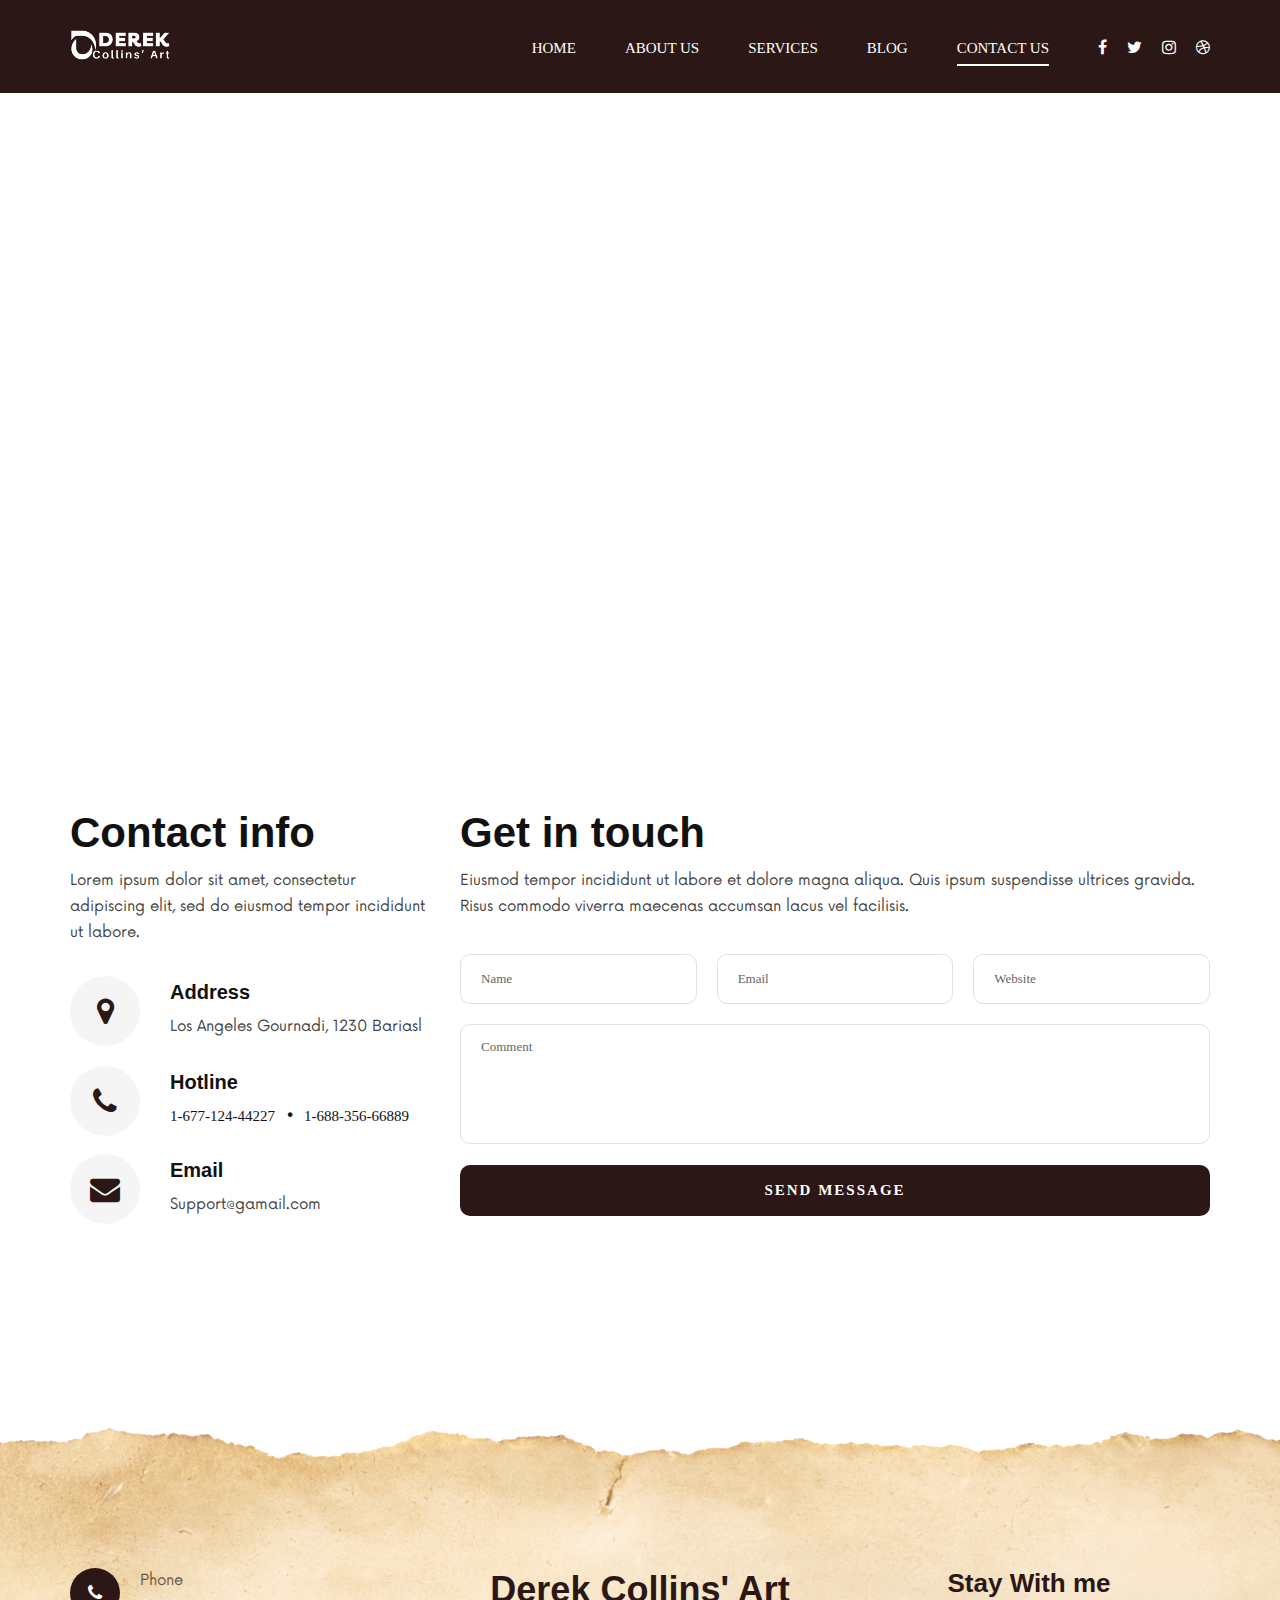
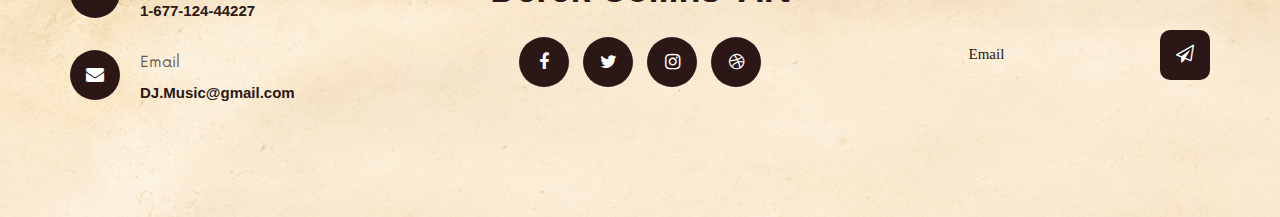
<file: contact.html>
<!DOCTYPE html>
<html lang="zxx">

<head>
    <meta charset="UTF-8">
    <meta name="description" content="Derek Collins' Art Template">
    <meta name="keywords" content="Derek Collins' Art, unica, creative, html">
    <meta name="viewport" content="width=device-width, initial-scale=1.0">
    <meta http-equiv="X-UA-Compatible" content="ie=edge">
    <link rel="icon" href="img/favicon.png" type="favicon.png">
    <title>Derek Collins' Art</title>

    <!-- Google Font -->
    <link href="https://fonts.googleapis.com/css2?family=Rajdhani:wght@400;500;600;700&display=swap" rel="stylesheet">

    <!-- Css Styles -->
    <link rel="stylesheet" href="css/bootstrap.min.css" type="text/css">
    <link rel="stylesheet" href="css/font-awesome.min.css" type="text/css">
    <link rel="stylesheet" href="css/barfiller.css" type="text/css">
    <link rel="stylesheet" href="css/nowfont.css" type="text/css">
    <link rel="stylesheet" href="css/rockville.css" type="text/css">
    <link rel="stylesheet" href="css/magnific-popup.css" type="text/css">
    <link rel="stylesheet" href="css/owl.carousel.min.css" type="text/css">
    <link rel="stylesheet" href="css/slicknav.min.css" type="text/css">
    <link rel="stylesheet" href="css/style.css" type="text/css">
</head>

<body>
    <!-- Header Section Begin -->
    <header class="header header--normal">
        <div class="container">
            <div class="row">
                <div class="col-lg-2 col-md-2">
                    <div class="header__logo">
                        <a href="./index.html"><img src="img/logo.png" alt=""></a>
                    </div>
                </div>
                <div class="col-lg-10 col-md-10">
                    <div class="header__nav">
                        <nav class="header__menu mobile-menu">
                            <ul>
                                <li><a href="./index.html">Home</a></li>
                                <li><a href="./about.html">About Us</a></li>
                                <li><a href="./services.html">Services</a></li>
                                <li><a href="./blog.html">Blog</a></li>
                                <li class="active"><a href="./contact.html">Contact Us</a></li>
                            </ul>
                        </nav>
                        <div class="header__right__social">
                            <a href="#"><i class="fa fa-facebook"></i></a>
                            <a href="#"><i class="fa fa-twitter"></i></a>
                            <a href="#"><i class="fa fa-instagram"></i></a>
                            <a href="#"><i class="fa fa-dribbble"></i></a>
                        </div>
                    </div>
                </div>
            </div>
            <div id="mobile-menu-wrap"></div>
        </div>
    </header>
    <!-- Header Section End -->
    <div id="main-content">
        <!-- Map Begin -->
        <div class="map">
            <div class="container">
                <iframe
                    src="https://www.google.com/maps/embed?pb=!1m18!1m12!1m3!1d2942.5524090066037!2d-71.10245469994108!3d42.47980730490846!2m3!1f0!2f0!3f0!3m2!1i1024!2i768!4f13.1!3m3!1m2!1s0x89e3748250c43a43%3A0xe1b9879a5e9b6657!2sWinter%20Street%20Public%20Parking%20Lot!5e0!3m2!1sen!2sbd!4v1577299251173!5m2!1sen!2sbd"
                    height="585" style="border:0;" allowfullscreen=""></iframe>
            </div>
        </div>
        <!-- Map End -->

        <!-- Contact Section Begin -->
        <section class="contact spad">
            <div class="container">
                <div class="row">
                    <div class="col-lg-4">
                        <div class="contact__address">
                            <div class="section-title">
                                <h2>Contact info</h2>
                            </div>
                            <p>Lorem ipsum dolor sit amet, consectetur adipiscing elit, sed do eiusmod tempor incididunt
                                ut
                                labore.</p>
                            <ul>
                                <li>
                                    <i class="fa fa-map-marker"></i>
                                    <h5>Address</h5>
                                    <p>Los Angeles Gournadi, 1230 Bariasl</p>
                                </li>
                                <li>
                                    <i class="fa fa-phone"></i>
                                    <h5>Hotline</h5>
                                    <span>1-677-124-44227</span>
                                    <span>1-688-356-66889</span>
                                </li>
                                <li>
                                    <i class="fa fa-envelope"></i>
                                    <h5>Email</h5>
                                    <p>Support@gamail.com</p>
                                </li>
                            </ul>
                        </div>
                    </div>
                    <div class="col-lg-8">
                        <div class="contact__form">
                            <div class="section-title">
                                <h2>Get in touch</h2>
                            </div>
                            <p>Eiusmod tempor incididunt ut labore et dolore magna aliqua. Quis ipsum suspendisse
                                ultrices
                                gravida. Risus commodo viverra maecenas accumsan lacus vel facilisis. </p>
                            <form action="#">
                                <div class="input__list">
                                    <input type="text" placeholder="Name">
                                    <input type="text" placeholder="Email">
                                    <input type="text" placeholder="Website">
                                </div>
                                <textarea placeholder="Comment"></textarea>
                                <button type="submit" class="site-btn">SEND MESSAGE</button>
                            </form>
                        </div>
                    </div>
                </div>
            </div>
        </section>
        <!-- Contact Section End -->
    </div>
    <!-- Footer Section Begin -->
    <footer class="footer footer--normal spad set-bg" data-setbg="img/footer-bg.png">
        <div class="container">
            <div class="row">
                <div class="col-lg-3 col-md-6">
                    <div class="footer__address">
                        <ul>
                            <li>
                                <i class="fa fa-phone"></i>
                                <p>Phone</p>
                                <h6>1-677-124-44227</h6>
                            </li>
                            <li>
                                <i class="fa fa-envelope"></i>
                                <p>Email</p>
                                <h6>DJ.Music@gmail.com</h6>
                            </li>
                        </ul>
                    </div>
                </div>
                <div class="col-lg-4 offset-lg-1 col-md-6">
                    <div class="footer__social">
                        <h2>Derek Collins' Art</h2>
                        <div class="footer__social__links">
                            <a href="#"><i class="fa fa-facebook"></i></a>
                            <a href="#"><i class="fa fa-twitter"></i></a>
                            <a href="#"><i class="fa fa-instagram"></i></a>
                            <a href="#"><i class="fa fa-dribbble"></i></a>
                        </div>
                    </div>
                </div>
                <div class="col-lg-3 offset-lg-1 col-md-6">
                    <div class="footer__newslatter">
                        <h4>Stay With me</h4>
                        <form action="#">
                            <input type="text" placeholder="Email">
                            <button type="submit"><i class="fa fa-send-o"></i></button>
                        </form>
                    </div>
                </div>
            </div>
        </div>
    </footer>
    <!-- Footer Section End -->
    <script>
        $(document).ready(function () {
            // Function to load page content
            function loadPage(url) {
                $("#main-content").load(url + " #main-content > *");
            }

            // Load the initial page content
            loadPage("home.html");

            // Handle clicks on nav links
            $(".nav-link").on("click", function (e) {
                e.preventDefault(); // Prevent default link behavior
                const url = $(this).attr("href");
                loadPage(url); // Load the selected page content
                history.pushState(null, null, url); // Update URL
            });

            // Handle back/forward navigation
            window.onpopstate = function () {
                loadPage(location.pathname);
            };
        });
    </script>
    <!-- Js Plugins -->
    <script src="js/jquery-3.3.1.min.js"></script>
    <script src="js/bootstrap.min.js"></script>
    <script src="js/jquery.magnific-popup.min.js"></script>
    <script src="js/jquery.nicescroll.min.js"></script>
    <script src="js/jquery.barfiller.js"></script>
    <script src="js/jquery.countdown.min.js"></script>
    <script src="js/jquery.slicknav.js"></script>
    <script src="js/owl.carousel.min.js"></script>
    <script src="js/main.js"></script>

    <!-- Music Plugin -->
    <script src="js/jquery.jplayer.min.js"></script>
    <script src="js/jplayerInit.js"></script>
</body>

</html>
</file>
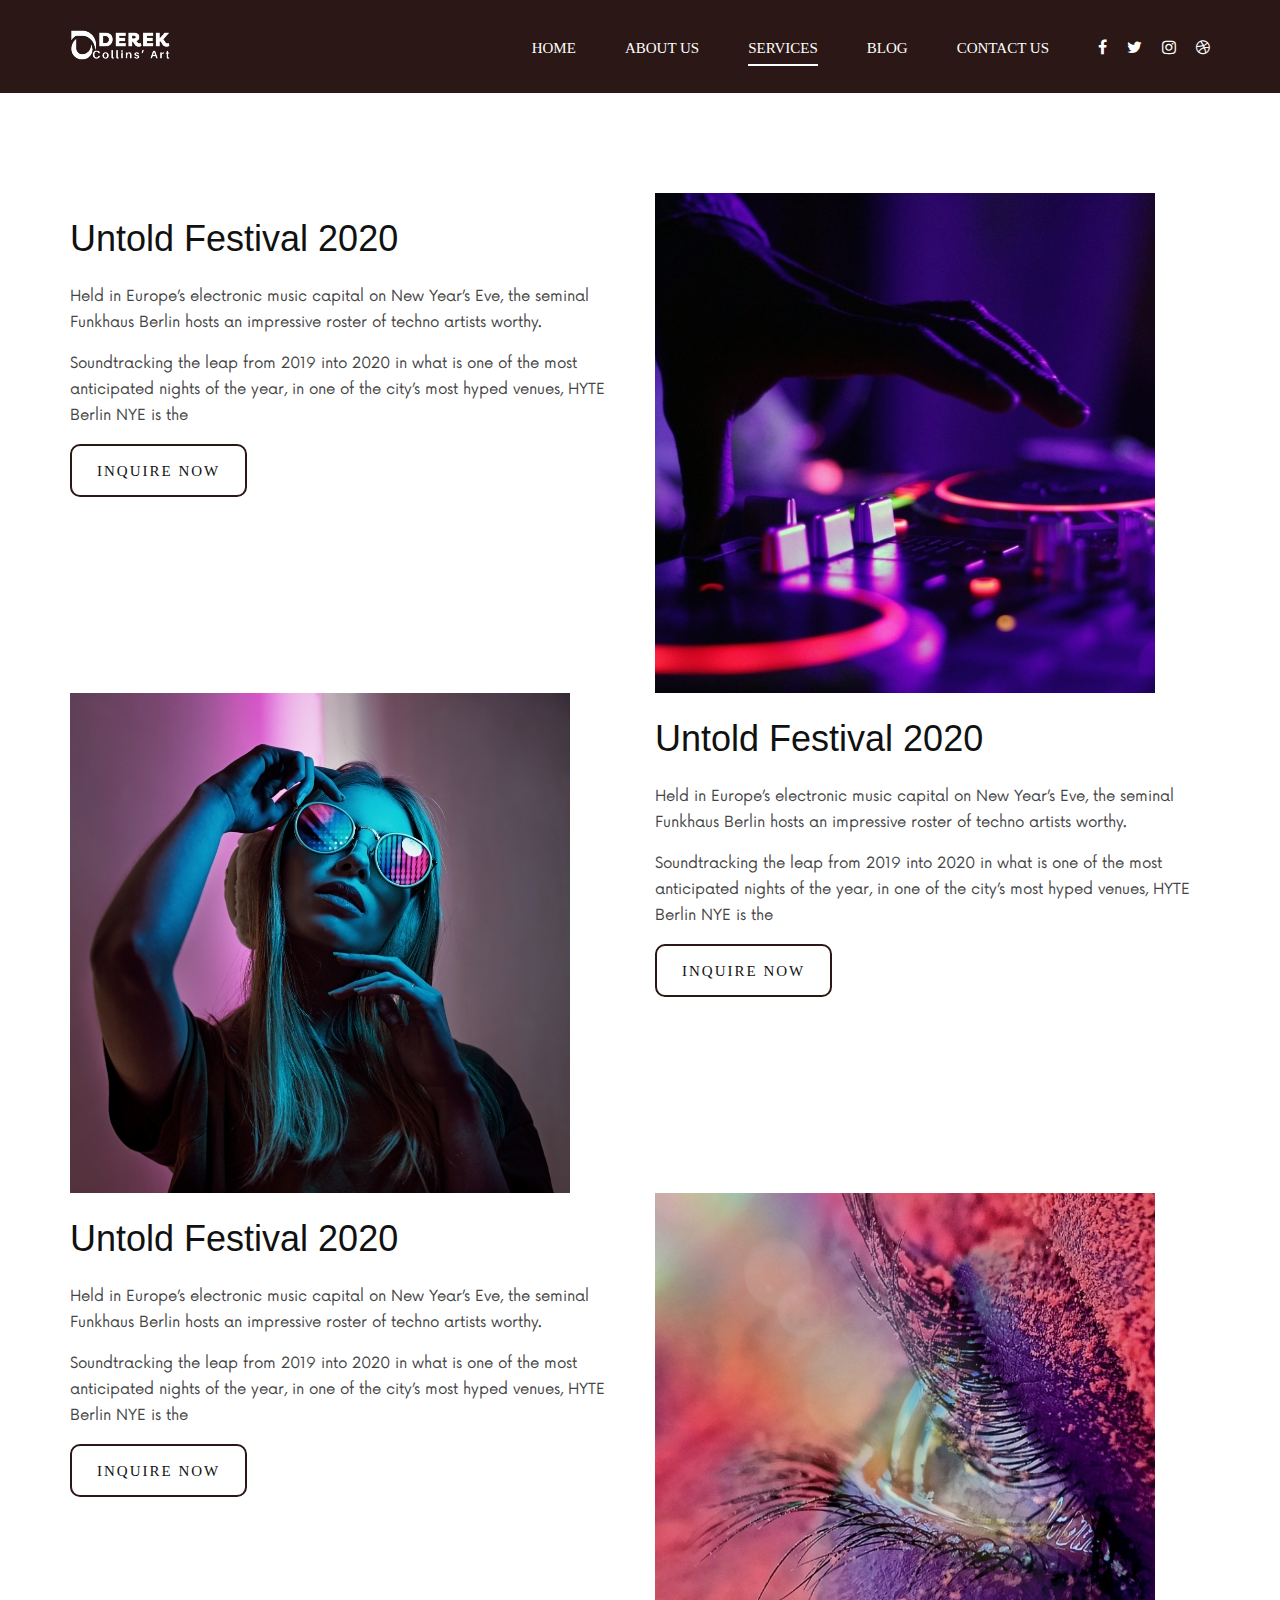
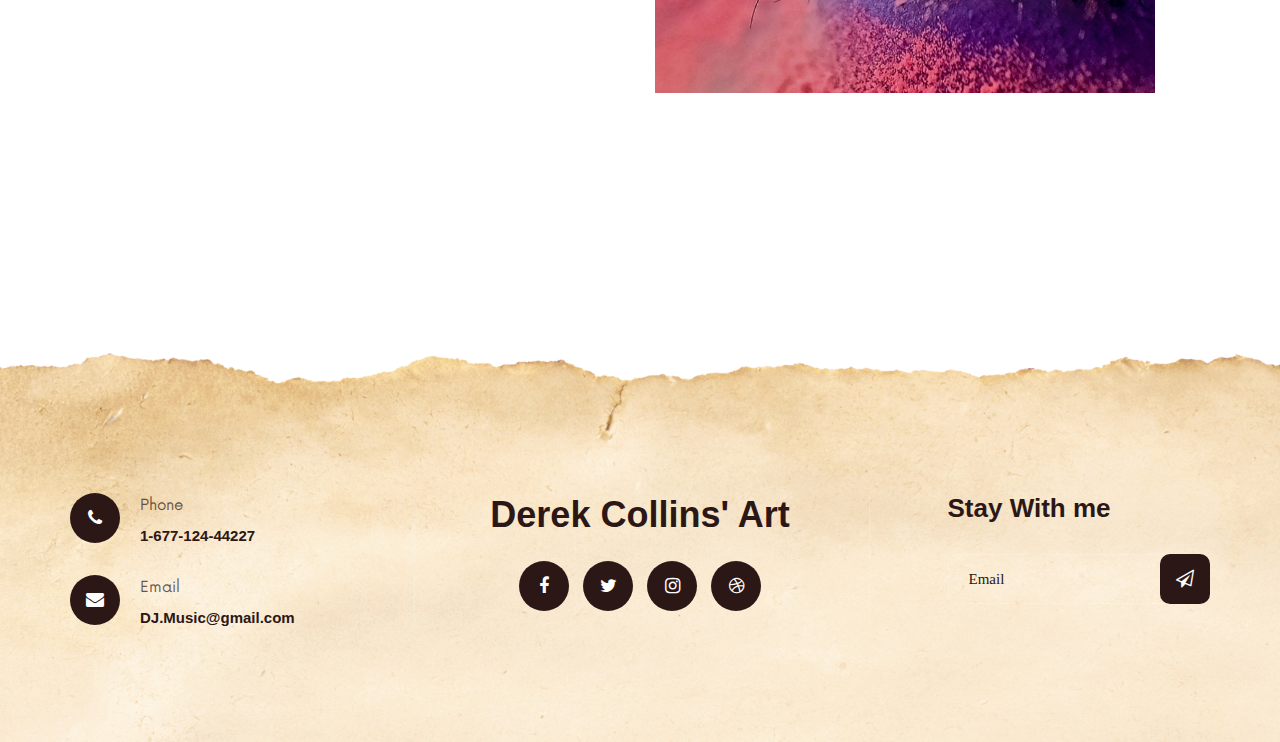
<file: services.html>
<!DOCTYPE html>
<html lang="zxx">

<head>
    <meta charset="UTF-8">
    <meta name="description" content="Derek Collins' Art Template">
    <meta name="keywords" content="Derek Collins' Art, unica, creative, html">
    <meta name="viewport" content="width=device-width, initial-scale=1.0">
    <meta http-equiv="X-UA-Compatible" content="ie=edge">
    <link rel="icon" href="img/favicon.png" type="favicon.png">
    <title>Derek Collins' Art</title>

    <!-- Google Font -->
    <link href="https://fonts.googleapis.com/css2?family=Rajdhani:wght@400;500;600;700&display=swap" rel="stylesheet">

    <!-- Css Styles -->
    <link rel="stylesheet" href="css/bootstrap.min.css" type="text/css">
    <link rel="stylesheet" href="css/font-awesome.min.css" type="text/css">
    <link rel="stylesheet" href="css/barfiller.css" type="text/css">
    <link rel="stylesheet" href="css/nowfont.css" type="text/css">
    <link rel="stylesheet" href="css/rockville.css" type="text/css">
    <link rel="stylesheet" href="css/magnific-popup.css" type="text/css">
    <link rel="stylesheet" href="css/owl.carousel.min.css" type="text/css">
    <link rel="stylesheet" href="css/slicknav.min.css" type="text/css">
    <link rel="stylesheet" href="css/style.css" type="text/css">
</head>

<body>
    <!-- Header Section Begin -->
    <header class="header header--normal">
        <div class="container">
            <div class="row">
                <div class="col-lg-2 col-md-2">
                    <div class="header__logo">
                        <a href="./index.html"><img src="img/logo.png" alt=""></a>
                    </div>
                </div>
                <div class="col-lg-10 col-md-10">
                    <div class="header__nav">
                        <nav class="header__menu mobile-menu">
                            <ul>
                                <li><a href="./index.html">Home</a></li>
                                <li><a href="./about.html">About Us</a></li>
                                <li class="active"><a href="./services.html">Services</a></li>
                                <li><a href="./blog.html">Blog</a></li>
                                <li><a href="./contact.html">Contact Us</a></li>
                            </ul>
                        </nav>
                        <div class="header__right__social">
                            <a href="#"><i class="fa fa-facebook"></i></a>
                            <a href="#"><i class="fa fa-twitter"></i></a>
                            <a href="#"><i class="fa fa-instagram"></i></a>
                            <a href="#"><i class="fa fa-dribbble"></i></a>
                        </div>
                    </div>
                </div>
            </div>
            <div id="mobile-menu-wrap"></div>
        </div>
    </header>
    <!-- Header Section End -->
    <div id="main-content">
        <!-- services Section Begin -->
        <section class="services spad">
            <div class="container">
                <div class="row">
                    <div class="col-lg-6 order-lg-1">
                        <div class="services__item__text">
                            <br>
                            <h2>Untold Festival 2020</h2><br>
                            <div class="services__text__desc">
                                <p>Held in Europe’s electronic music capital on New Year’s Eve, the seminal Funkhaus
                                    Berlin
                                    hosts an impressive roster of techno artists worthy.</p>
                                <p>Soundtracking the leap from 2019 into 2020 in what is one of the most anticipated
                                    nights
                                    of the year, in one of the city’s most hyped venues, HYTE Berlin NYE is the</p>
                            </div>
                            <a href="#" class="primary-btn border-btn">Inquire Now</a><br>
                        </div>
                    </div>
                    <div class="col-lg-6 order-lg-2">
                        <div class="services__item__pic">
                            <img src="img/services/tour-1.jpg" alt="">
                        </div>
                    </div>
                    <div class="col-lg-6 order-lg-4">
                        <div class="services__item__text services__item__text--right">
                            <br>
                            <h2>Untold Festival 2020</h2><br>
                            <div class="services__text__desc">
                                <p>Held in Europe’s electronic music capital on New Year’s Eve, the seminal Funkhaus
                                    Berlin
                                    hosts an impressive roster of techno artists worthy.</p>
                                <p>Soundtracking the leap from 2019 into 2020 in what is one of the most anticipated
                                    nights
                                    of the year, in one of the city’s most hyped venues, HYTE Berlin NYE is the</p>
                            </div>
                            <a href="#" class="primary-btn border-btn">Inquire Now</a><br>
                        </div>
                    </div>
                    <div class="col-lg-6 order-lg-3">
                        <div class="services__item__pic services__item__pic--left">
                            <img src="img/services/tour-2.jpg" alt="">
                        </div>
                    </div>
                    <div class="col-lg-6 order-lg-5">
                        <div class="services__item__text">
                            <br>
                            <h2>Untold Festival 2020</h2><br>
                            <div class="services__text__desc">
                                <p>Held in Europe’s electronic music capital on New Year’s Eve, the seminal Funkhaus
                                    Berlin
                                    hosts an impressive roster of techno artists worthy.</p>
                                <p>Soundtracking the leap from 2019 into 2020 in what is one of the most anticipated
                                    nights
                                    of the year, in one of the city’s most hyped venues, HYTE Berlin NYE is the</p>
                            </div>
                            <a href="#" class="primary-btn border-btn">Inquire Now</a><br>
                        </div>
                    </div>
                    <div class="col-lg-6 order-lg-6">
                        <div class="services__item__pic services__item__pic--last">
                            <img src="img/services/tour-3.jpg" alt="">
                        </div>
                    </div>
                </div>
            </div>
        </section>
        <!-- services Section End -->
    </div>

    <!-- Footer Section Begin -->
    <footer class="footer footer--normal spad set-bg" data-setbg="img/footer-bg.png">
        <div class="container">
            <div class="row">
                <div class="col-lg-3 col-md-6">
                    <div class="footer__address">
                        <ul>
                            <li>
                                <i class="fa fa-phone"></i>
                                <p>Phone</p>
                                <h6>1-677-124-44227</h6>
                            </li>
                            <li>
                                <i class="fa fa-envelope"></i>
                                <p>Email</p>
                                <h6>DJ.Music@gmail.com</h6>
                            </li>
                        </ul>
                    </div>
                </div>
                <div class="col-lg-4 offset-lg-1 col-md-6">
                    <div class="footer__social">
                        <h2>Derek Collins' Art</h2>
                        <div class="footer__social__links">
                            <a href="#"><i class="fa fa-facebook"></i></a>
                            <a href="#"><i class="fa fa-twitter"></i></a>
                            <a href="#"><i class="fa fa-instagram"></i></a>
                            <a href="#"><i class="fa fa-dribbble"></i></a>
                        </div>
                    </div>
                </div>
                <div class="col-lg-3 offset-lg-1 col-md-6">
                    <div class="footer__newslatter">
                        <h4>Stay With me</h4>
                        <form action="#">
                            <input type="text" placeholder="Email">
                            <button type="submit"><i class="fa fa-send-o"></i></button>
                        </form>
                    </div>
                </div>
            </div>
        </div>
    </footer>
    <!-- Footer Section End -->
    <script>
        $(document).ready(function () {
            // Function to load page content
            function loadPage(url) {
                $("#main-content").load(url + " #main-content > *");
            }

            // Load the initial page content
            loadPage("home.html");

            // Handle clicks on nav links
            $(".nav-link").on("click", function (e) {
                e.preventDefault(); // Prevent default link behavior
                const url = $(this).attr("href");
                loadPage(url); // Load the selected page content
                history.pushState(null, null, url); // Update URL
            });

            // Handle back/forward navigation
            window.onpopstate = function () {
                loadPage(location.pathname);
            };
        });
    </script>
    <!-- Js Plugins -->
    <script src="js/jquery-3.3.1.min.js"></script>
    <script src="js/bootstrap.min.js"></script>
    <script src="js/jquery.magnific-popup.min.js"></script>
    <script src="js/jquery.nicescroll.min.js"></script>
    <script src="js/jquery.barfiller.js"></script>
    <script src="js/jquery.countdown.min.js"></script>
    <script src="js/jquery.slicknav.js"></script>
    <script src="js/owl.carousel.min.js"></script>
    <script src="js/main.js"></script>

    <!-- Music Plugin -->
    <script src="js/jquery.jplayer.min.js"></script>
    <script src="js/jplayerInit.js"></script>
</body>

</html>
</file>
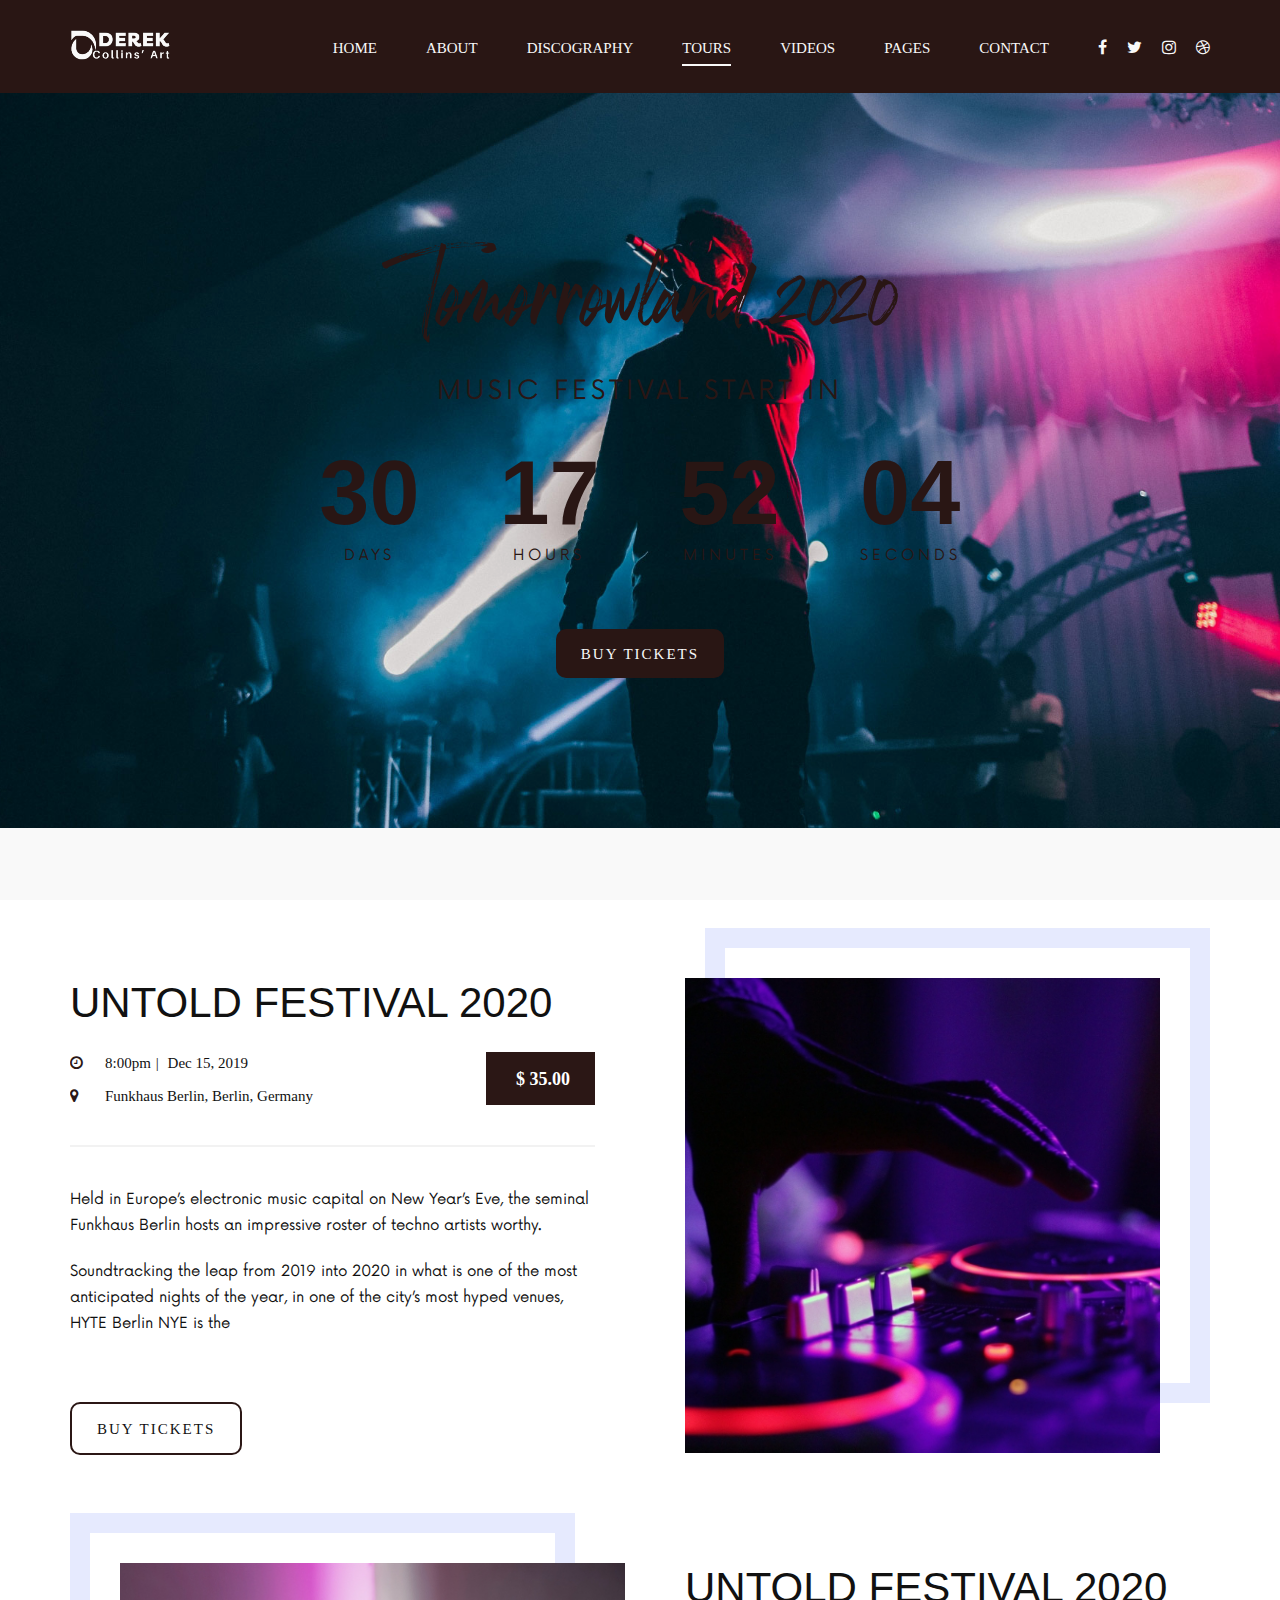
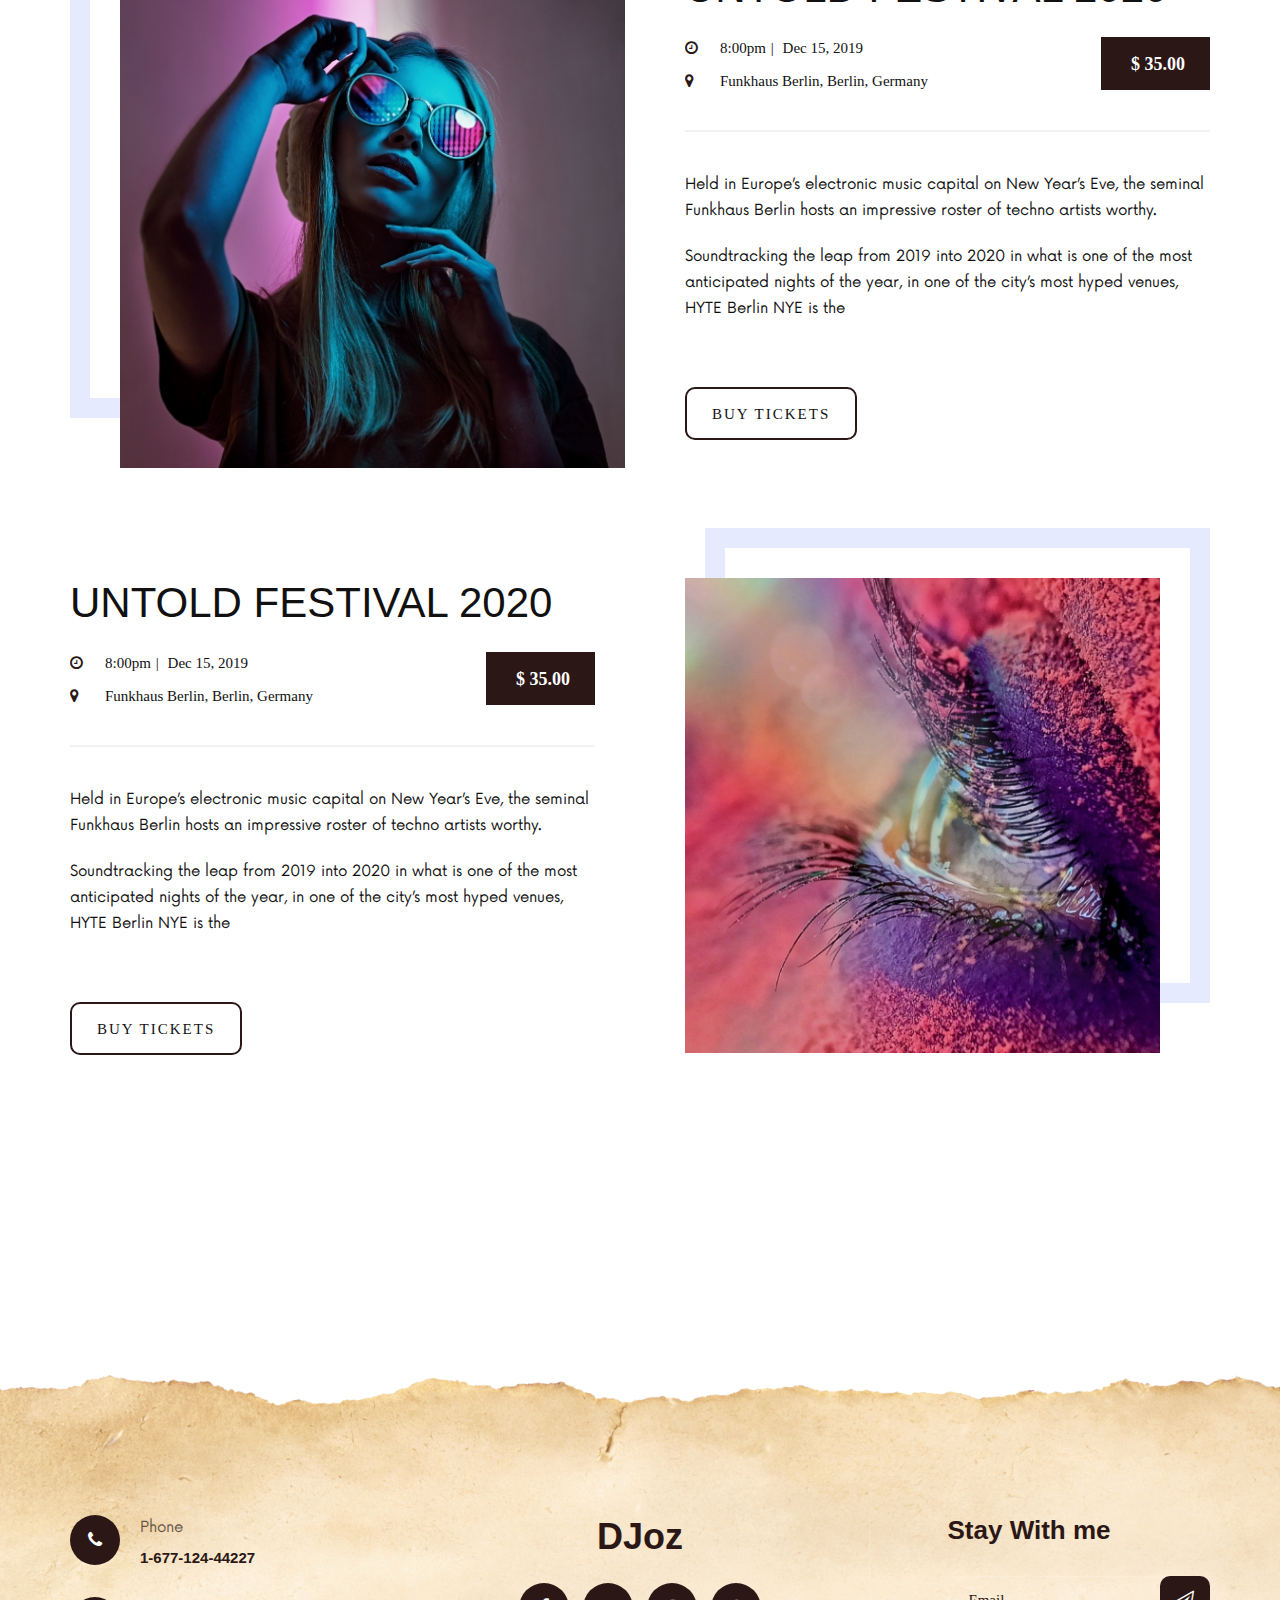
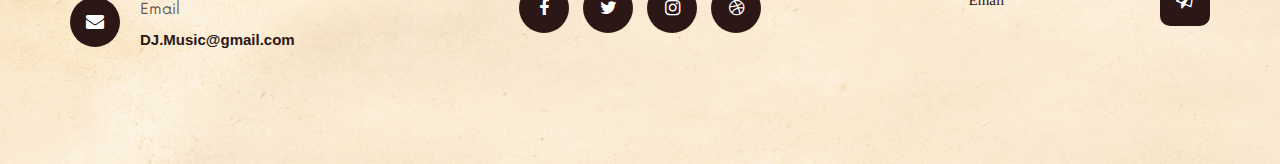
<file: tours.html>
<!DOCTYPE html>
<html lang="zxx">

<head>
    <meta charset="UTF-8">
    <meta name="description" content="DJoz Template">
    <meta name="keywords" content="DJoz, unica, creative, html">
    <meta name="viewport" content="width=device-width, initial-scale=1.0">
    <meta http-equiv="X-UA-Compatible" content="ie=edge">
    <title>Derek Collin's Art</title>

    <!-- Google Font -->
    <link href="https://fonts.googleapis.com/css2?family=Rajdhani:wght@400;500;600;700&display=swap" rel="stylesheet">

    <!-- Css Styles -->
    <link rel="stylesheet" href="css/bootstrap.min.css" type="text/css">
    <link rel="stylesheet" href="css/font-awesome.min.css" type="text/css">
    <link rel="stylesheet" href="css/barfiller.css" type="text/css">
    <link rel="stylesheet" href="css/nowfont.css" type="text/css">
    <link rel="stylesheet" href="css/rockville.css" type="text/css">
    <link rel="stylesheet" href="css/magnific-popup.css" type="text/css">
    <link rel="stylesheet" href="css/owl.carousel.min.css" type="text/css">
    <link rel="stylesheet" href="css/slicknav.min.css" type="text/css">
    <link rel="stylesheet" href="css/style.css" type="text/css">
</head>

<body>
    <!-- Page Preloder -->
    <div id="preloder">
        <div class="loader"></div>
    </div>

    <!-- Header Section Begin -->
    <header class="header header--normal">
        <div class="container">
            <div class="row">
                <div class="col-lg-2 col-md-2">
                    <div class="header__logo">
                        <a href="./index.html"><img src="img/logo.png" alt=""></a>
                    </div>
                </div>
                <div class="col-lg-10 col-md-10">
                    <div class="header__nav">
                        <nav class="header__menu mobile-menu">
                            <ul>
                                <li><a href="./index.html">Home</a></li>
                                <li><a href="./about.html">About</a></li>
                                <li><a href="./discography.html">Discography</a></li>
                                <li class="active"><a href="./tours.html">Tours</a></li>
                                <li><a href="./videos.html">Videos</a></li>
                                <li><a href="#">Pages</a>
                                    <ul class="dropdown">
                                        <li><a href="./about.html">About</a></li>
                                        <li><a href="./blog.html">Blog</a></li>
                                        <li><a href="./blog-details.html">Blog Details</a></li>
                                    </ul>
                                </li>
                                <li><a href="./contact.html">Contact</a></li>
                            </ul>
                        </nav>
                        <div class="header__right__social">
                            <a href="#"><i class="fa fa-facebook"></i></a>
                            <a href="#"><i class="fa fa-twitter"></i></a>
                            <a href="#"><i class="fa fa-instagram"></i></a>
                            <a href="#"><i class="fa fa-dribbble"></i></a>
                        </div>
                    </div>
                </div>
            </div>
            <div id="mobile-menu-wrap"></div>
        </div>
    </header>
    <!-- Header Section End -->

    <!-- Countdown Section Begin -->
    <section class="countdown countdown--page spad set-bg" data-setbg="img/countdown-bg.jpg">
        <div class="container">
            <div class="row">
                <div class="col-lg-12">
                    <div class="countdown__text">
                        <h1>Tomorrowland 2020</h1>
                        <h4>Music festival start in</h4>
                    </div>
                    <div class="countdown__timer" id="countdown-time">
                        <div class="countdown__item">
                            <span>20</span>
                            <p>days</p>
                        </div>
                        <div class="countdown__item">
                            <span>45</span>
                            <p>hours</p>
                        </div>
                        <div class="countdown__item">
                            <span>18</span>
                            <p>minutes</p>
                        </div>
                        <div class="countdown__item">
                            <span>09</span>
                            <p>seconds</p>
                        </div>
                    </div>
                    <div class="buy__tickets">
                        <a href="#" class="primary-btn">Buy tickets</a>
                    </div>
                </div>
            </div>
        </div>
    </section>
    <!-- Countdown Section End -->

    <!-- Tours Section Begin -->
    <section class="tours spad">
        <div class="container">
            <div class="row">
                <div class="col-lg-6 order-lg-1">
                    <div class="tours__item__text">
                        <h2>Untold Festival 2020</h2>
                        <div class="tours__text__widget">
                            <ul>
                                <li>
                                    <i class="fa fa-clock-o"></i>
                                    <span>8:00pm</span>
                                    <span>Dec 15, 2019</span>
                                </li>
                                <li>
                                    <i class="fa fa-map-marker"></i>
                                    Funkhaus Berlin, Berlin, Germany
                                </li>
                            </ul>
                            <div class="price">$ 35.00</div>
                        </div>
                        <div class="tours__text__desc">
                            <p>Held in Europe’s electronic music capital on New Year’s Eve, the seminal Funkhaus Berlin
                                hosts an impressive roster of techno artists worthy.</p>
                            <p>Soundtracking the leap from 2019 into 2020 in what is one of the most anticipated nights
                                of the year, in one of the city’s most hyped venues, HYTE Berlin NYE is the</p>
                        </div>
                        <a href="#" class="primary-btn border-btn">Buy tickets</a>
                    </div>
                </div>
                <div class="col-lg-6 order-lg-2">
                    <div class="tours__item__pic">
                        <img src="img/tours/tour-1.jpg" alt="">
                    </div>
                </div>
                <div class="col-lg-6 order-lg-4">
                    <div class="tours__item__text tours__item__text--right">
                        <h2>Untold Festival 2020</h2>
                        <div class="tours__text__widget">
                            <ul>
                                <li>
                                    <i class="fa fa-clock-o"></i>
                                    <span>8:00pm</span>
                                    <span>Dec 15, 2019</span>
                                </li>
                                <li>
                                    <i class="fa fa-map-marker"></i>
                                    Funkhaus Berlin, Berlin, Germany
                                </li>
                            </ul>
                            <div class="price">$ 35.00</div>
                        </div>
                        <div class="tours__text__desc">
                            <p>Held in Europe’s electronic music capital on New Year’s Eve, the seminal Funkhaus Berlin
                                hosts an impressive roster of techno artists worthy.</p>
                            <p>Soundtracking the leap from 2019 into 2020 in what is one of the most anticipated nights
                                of the year, in one of the city’s most hyped venues, HYTE Berlin NYE is the</p>
                        </div>
                        <a href="#" class="primary-btn border-btn">Buy tickets</a>
                    </div>
                </div>
                <div class="col-lg-6 order-lg-3">
                    <div class="tours__item__pic tours__item__pic--left">
                        <img src="img/tours/tour-2.jpg" alt="">
                    </div>
                </div>
                <div class="col-lg-6 order-lg-5">
                    <div class="tours__item__text">
                        <h2>Untold Festival 2020</h2>
                        <div class="tours__text__widget">
                            <ul>
                                <li>
                                    <i class="fa fa-clock-o"></i>
                                    <span>8:00pm</span>
                                    <span>Dec 15, 2019</span>
                                </li>
                                <li>
                                    <i class="fa fa-map-marker"></i>
                                    Funkhaus Berlin, Berlin, Germany
                                </li>
                            </ul>
                            <div class="price">$ 35.00</div>
                        </div>
                        <div class="tours__text__desc">
                            <p>Held in Europe’s electronic music capital on New Year’s Eve, the seminal Funkhaus Berlin
                                hosts an impressive roster of techno artists worthy.</p>
                            <p>Soundtracking the leap from 2019 into 2020 in what is one of the most anticipated nights
                                of the year, in one of the city’s most hyped venues, HYTE Berlin NYE is the</p>
                        </div>
                        <a href="#" class="primary-btn border-btn">Buy tickets</a>
                    </div>
                </div>
                <div class="col-lg-6 order-lg-6">
                    <div class="tours__item__pic tours__item__pic--last">
                        <img src="img/tours/tour-3.jpg" alt="">
                    </div>
                </div>
            </div>
        </div>
    </section>
    <!-- Tours Section End -->

    <!-- Footer Section Begin -->
    <footer class="footer footer--normal spad set-bg" data-setbg="img/footer-bg.png">
        <div class="container">
            <div class="row">
                <div class="col-lg-3 col-md-6">
                    <div class="footer__address">
                        <ul>
                            <li>
                                <i class="fa fa-phone"></i>
                                <p>Phone</p>
                                <h6>1-677-124-44227</h6>
                            </li>
                            <li>
                                <i class="fa fa-envelope"></i>
                                <p>Email</p>
                                <h6>DJ.Music@gmail.com</h6>
                            </li>
                        </ul>
                    </div>
                </div>
                <div class="col-lg-4 offset-lg-1 col-md-6">
                    <div class="footer__social">
                        <h2>DJoz</h2>
                        <div class="footer__social__links">
                            <a href="#"><i class="fa fa-facebook"></i></a>
                            <a href="#"><i class="fa fa-twitter"></i></a>
                            <a href="#"><i class="fa fa-instagram"></i></a>
                            <a href="#"><i class="fa fa-dribbble"></i></a>
                        </div>
                    </div>
                </div>
                <div class="col-lg-3 offset-lg-1 col-md-6">
                    <div class="footer__newslatter">
                        <h4>Stay With me</h4>
                        <form action="#">
                            <input type="text" placeholder="Email">
                            <button type="submit"><i class="fa fa-send-o"></i></button>
                        </form>
                    </div>
                </div>
            </div>
        </div>
    </footer>
    <!-- Footer Section End -->

    <!-- Js Plugins -->
    <script src="js/jquery-3.3.1.min.js"></script>
    <script src="js/bootstrap.min.js"></script>
    <script src="js/jquery.magnific-popup.min.js"></script>
    <script src="js/jquery.nicescroll.min.js"></script>
    <script src="js/jquery.barfiller.js"></script>
    <script src="js/jquery.countdown.min.js"></script>
    <script src="js/jquery.slicknav.js"></script>
    <script src="js/owl.carousel.min.js"></script>
    <script src="js/main.js"></script>

    <!-- Music Plugin -->
    <script src="js/jquery.jplayer.min.js"></script>
    <script src="js/jplayerInit.js"></script>
</body>

</html>
</file>
<file: css/barfiller.css>
.barfiller {
    width:100%;
    height:12px;
    background:#fcfcfc;
    border:1px solid #ccc;
    position:relative;
    margin-bottom:20px;
    box-shadow: inset 1px 4px 9px -6px rgba(0,0,0,.5); 
    -moz-box-shadow: inset 1px 4px 9px -6px rgba(0,0,0,.5); 
}

.barfiller .fill {
    display:block;
    position:relative;
    width:0px;
    height:100%;
    background:#333;
    z-index:1;
}

.barfiller .tipWrap {
    display:none;
}

.barfiller .tip {
    margin-top:-30px;
    padding:2px 4px;
    font-size:11px;
    color:#fff;
    left:0px;
    position:absolute;
    z-index:2;
    background: #333;
} 

.barfiller .tip:after {
    border:solid;
    border-color:rgba(0,0,0,.8) transparent;
    border-width:6px 6px 0 6px;
    content:"";
    display:block;
    position:absolute;
    left:9px;
    top:100%;
    z-index:9
}
</file>
<file: css/nowfont.css>
/* #### Generated By: http://www.cufonfonts.com #### */

@font-face {
font-family: 'Now Regular';
font-style: normal;
font-weight: normal;
src: local('Now Regular'), url('../fonts/Now-Regular.woff') format('woff');
}


@font-face {
font-family: 'Now Thin';
font-style: normal;
font-weight: normal;
src: local('Now Thin'), url('../fonts/Now-Thin.woff') format('woff');
}


@font-face {
font-family: 'Now Light';
font-style: normal;
font-weight: normal;
src: local('Now Light'), url('../fonts/Now-Light.woff') format('woff');
}


@font-face {
font-family: 'Now Medium';
font-style: normal;
font-weight: normal;
src: local('Now Medium'), url('../fonts/Now-Medium.woff') format('woff');
}


@font-face {
font-family: 'Now Bold';
font-style: normal;
font-weight: normal;
src: local('Now Bold'), url('../fonts/Now-Bold.woff') format('woff');
}


@font-face {
font-family: 'Now Black';
font-style: normal;
font-weight: normal;
src: local('Now Black'), url('../fonts/Now-Black.woff') format('woff');
}
</file>
<file: css/rockville.css>
@font-face {
font-family: 'Rockville Solid Regular';
font-style: normal;
font-weight: normal;
src: local('Rockville Solid Regular'), url('../fonts/Rockville Solid.woff') format('woff');
}
</file>
<file: css/style.css>
/******************************************************************
  Template Name: DJoz
  Description:  DJoz Music HTML Template
  Author: Colorlib
  Author URI: https://colorlib.com
  Version: 1.0
  Created: Colorlib
******************************************************************/

/*------------------------------------------------------------------
[Table of contents]

1.  Template default CSS
	1.1	Variables
	1.2	Mixins
	1.3	Flexbox
	1.4	Reset
2.  Helper Css
3.  Header Section
4.  Hero Section
5.  Services Section
6.  Track Section
7.  Countdown Section
8.  Team Section
9.  Contact
10.  Footer Style
-------------------------------------------------------------------*/

/*----------------------------------------*/

/* Template default CSS
/*----------------------------------------*/

html,
body {
	height: 100%;
	font-family: "Montserrat";
	-webkit-font-smoothing: antialiased;
}

h1,
h2,
h3,
h4,
h5,
h6 {
	margin: 0;
	color: #111111;
	font-weight: 400;
	font-family: "Montserrat", sans-serif;
}

h1 {
	font-size: 70px;
}

h2 {
	font-size: 36px;
}

h3 {
	font-size: 30px;
}

h4 {
	font-size: 24px;
}

h5 {
	font-size: 18px;
}

h6 {
	font-size: 16px;
}

p {
	font-size: 15px;
	font-family: "Now Regular";
	color: #444444;
	font-weight: 400;
	line-height: 26px;
	margin: 0 0 15px 0;
}

img {
	max-width: 100%;
}

input:focus,
select:focus,
button:focus,
textarea:focus {
	outline: none;
}

a:hover,
a:focus {
	text-decoration: none;
	outline: none;
	color: #ffffff;
}

ul,
ol {
	padding: 0;
	margin: 0;
}

/*---------------------
  Helper CSS
-----------------------*/

.section-title {
	margin-bottom: 40px;
	position: relative;
	z-index: 1;
}

.section-title.center-title {
	text-align: center;
}

.section-title h2 {
	font-size: 42px;
	color: #111111;
	font-weight: 700;
	text-transform: uppercase;
}

.section-title h1 {
	font-size: 100px;
	color: #f2f2f2;
	font-family: "Rockville Solid Regular";
	position: absolute;
	left: 0;
	top: -45px;
	width: 100%;
	z-index: -1;
}

.set-bg {
	background-repeat: no-repeat;
	background-size: cover;
	background-position: top center;
}

.spad {
	padding-top: 100px;
	padding-bottom: 100px;
}

.text-white h1,
.text-white h2,
.text-white h3,
.text-white h4,
.text-white h5,
.text-white h6,
.text-white p,
.text-white span,
.text-white li,
.text-white a {
	color: #fff;
}

/* buttons */

.primary-btn {
	display: inline-block;
	font-size: 15px;
	text-transform: uppercase;
	padding: 14px 25px 12px;
	color: #ffffff;
	background: #2B1715;
	letter-spacing: 2px;
	border-radius: 10px;
}

.primary-btn.border-btn {
	background: transparent;
	border: 2px solid #2B1715;
	color: #111111;
	border-radius: 10px;
}

.site-btn {
	font-size: 15px;
	color: #ffffff;
	background: #2B1715;
	font-weight: 700;
	letter-spacing: 2px;
	border: none;
	text-transform: uppercase;
	display: inline-block;
	padding: 14px 30px;
	width: 100%;
	border-radius: 10px;
}

/* Preloder */

#preloder {
	position: fixed;
	width: 100%;
	height: 100%;
	top: 0;
	left: 0;
	z-index: 999999;
	background: #000;
}

.loader {
	width: 40px;
	height: 40px;
	position: absolute;
	top: 50%;
	left: 50%;
	margin-top: -13px;
	margin-left: -13px;
	border-radius: 60px;
	animation: loader 0.8s linear infinite;
	-webkit-animation: loader 0.8s linear infinite;
}

@keyframes loader {
	0% {
		-webkit-transform: rotate(0deg);
		transform: rotate(0deg);
		border: 4px solid #f44336;
		border-left-color: transparent;
	}

	50% {
		-webkit-transform: rotate(180deg);
		transform: rotate(180deg);
		border: 4px solid #2B1715;
		border-left-color: transparent;
	}

	100% {
		-webkit-transform: rotate(360deg);
		transform: rotate(360deg);
		border: 4px solid #f44336;
		border-left-color: transparent;
	}
}

@-webkit-keyframes loader {
	0% {
		-webkit-transform: rotate(0deg);
		border: 4px solid #f44336;
		border-left-color: transparent;
	}

	50% {
		-webkit-transform: rotate(180deg);
		border: 4px solid #2B1715;
		border-left-color: transparent;
	}

	100% {
		-webkit-transform: rotate(360deg);
		border: 4px solid #f44336;
		border-left-color: transparent;
	}
}

/*---------------------
  Header
-----------------------*/

.header {
	background: rgba(43, 23, 21, 0.5);
	position: absolute;
	left: 0;
	top: 0;
	width: 100%;
	z-index: 9;
}

.header.header--normal {
	position: relative;
	background: #2B1715;
}

.header__logo {
	padding: 20px 0 25px;
}

.header__logo a {
	display: inline-block;
}

.header__nav {
	text-align: right;
}

.header__menu {
	padding: 31px 0 27px;
	display: inline-block;
	margin-right: 45px;
}

.header__menu ul li {
	list-style: none;
	display: inline-block;
	margin-right: 45px;
	position: relative;
}

.header__menu ul li.active a:after {
	opacity: 1;
}

.header__menu ul li:hover a:after {
	opacity: 1;
}

.header__menu ul li:hover .dropdown {
	top: 34px;
	opacity: 1;
	visibility: visible;
}

.header__menu ul li:last-child {
	margin-right: 0;
}

.header__menu ul li .dropdown {
	position: absolute;
	left: 0;
	top: 56px;
	width: 150px;
	background: #111111;
	text-align: left;
	padding: 2px 0;
	z-index: 9;
	opacity: 0;
	visibility: hidden;
	-webkit-transition: all, 0.3s;
	-o-transition: all, 0.3s;
	transition: all, 0.3s;
}

.header__menu ul li .dropdown li {
	display: block;
	margin-right: 0;
}

.header__menu ul li .dropdown li a {
	font-size: 14px;
	color: #ffffff;
	font-weight: 400;
	padding: 8px 20px;
	text-transform: capitalize;
}

.header__menu ul li .dropdown li a:after {
	display: none;
}

.header__menu ul li a {
	font-size: 15px;
	text-transform: uppercase;
	color: #ffffff;
	display: block;
	padding: 6px 0;
	position: relative;
}

.header__menu ul li a:after {
	position: absolute;
	left: 0;
	bottom: 0;
	width: 100%;
	height: 2px;
	background: #ffffff;
	content: "";
	-webkit-transition: all, 0.5s;
	-o-transition: all, 0.5s;
	transition: all, 0.5s;
	opacity: 0;
}

.header__right__social {
	display: inline-block;
}

.header__right__social a {
	display: inline-block;
	font-size: 16px;
	color: #ffffff;
	margin-right: 16px;
}

.header__right__social a:last-child {
	margin-right: 0;
}

.slicknav_menu {
	display: none;
}

/*---------------------
  Hero
-----------------------*/

.hero {
	padding-top: 400px;
	padding-bottom: 295px;
	position: relative;
}

.hero__text {
	text-align: center;
}

.hero__video {
	position: absolute;
	top: 0;
	left: 0;
	width: 100%;
	height: 100%;
	object-fit: cover;
	z-index: -1;
}

.hero__text span {
	color: 2B1715;
	text-transform: uppercase;
	letter-spacing: 6px;
}

.hero__text h1 {
	font-size: 110px;
	font-family: "Rockville Solid Regular";
	color: #2B1715;
	margin-bottom: 20px;
	margin-top: 22px;
}

.hero__text p {
	color: #2B1715;
	margin-bottom: 20px;
}

.hero__text .play-btn {
	font-size: 26px;
	color: #2B1715;
	height: 90px;
	width: 90px;
	border-radius: 50%;
	background: rgba(255, 255, 255, 0.3);
	display: inline-block;
	line-height: 90px;
	text-align: center;
	position: relative;
	z-index: 1;
}

.hero__text .play-btn i {
	position: relative;
	top: 2px;
	left: 2px;
}

.hero__text .play-btn:after {
	position: absolute;
	left: 15px;
	top: 15px;
	height: 60px;
	width: 60px;
	background: #ffffff;
	border-radius: 50%;
	content: "";
	z-index: -1;
}

.linear__icon {
	position: absolute;
	left: 50%;
	bottom: 0;
	margin-left: -16px;
	-webkit-animation: mymove 0.5s infinite alternate;
	animation: mymove 0.5s infinite alternate;
}

.linear__icon i {
	font-size: 50px;
	color: #2B1715;
}

@-webkit-keyframes mymove {
	0% {
		bottom: 0;
	}

	100% {
		bottom: -10px;
	}
}

@keyframes mymove {
	0% {
		bottom: 0;
	}

	100% {
		bottom: -10px;
	}
}

/*---------------------
  Events
-----------------------*/

.event {
	padding-bottom: 60px;
}

.event .section-title {
	margin-bottom: 10px;
	position: relative;
}

.event .section-title:after {
	position: absolute;
	right: 46px;
	top: 25px;
	height: 2px;
	width: 775px;
	background: rgba(225, 225, 225, 0.3);
	content: "";
	z-index: -1;
}

.event__slider .col-lg-4 {
	max-width: 100%;
}

.event__slider.owl-carousel .owl-stage-outer {
	padding-top: 30px;
	padding-bottom: 40px;
}

.event__slider.owl-carousel .owl-nav {
	position: absolute;
	right: 15px;
	top: -50px;
}

.event__slider.owl-carousel .owl-nav button {
	font-size: 22px;
	color: #111111;
	opacity: 0.5;
	margin-right: 10px;
	border-radius: 10px;
}

.event__slider.owl-carousel .owl-nav button:last-child {
	margin-right: 0;
}

.event__item {
	-webkit-box-shadow: 0px 3px 15px rgba(22, 41, 124, 0.1);
	box-shadow: 0px 3px 15px rgba(22, 41, 124, 0.1);
}

.event__item__pic {
	height: 360px;
	position: relative;
}

.event__item__pic .tag-date {
	position: absolute;
	left: 0;
	bottom: -21px;
	width: 100%;
	text-align: center;
}

.event__item__pic .tag-date span {
	font-size: 15px;
	color: #ffffff;
	display: inline-block;
	background: #2B1715;
	padding: 12px 12px 12px 12px;
	border-radius: 10px;
}

.event__item__text {
	text-align: center;
	padding: 45px 10px 25px;
}

.event__item__text h4 {
	font-size: 26px;
	font-weight: 700;
	color: #111111;
	margin-bottom: 10px;
}

.event__item__text p {
	color: #888888;
	margin-bottom: 0;
}

.event__item__text p i {
	color: #2B1715;
	margin-right: 8px;
	font-size: 17px;
}

/*---------------------
  Track
-----------------------*/

.track {
	padding-top: 120px;
	padding-bottom: 40px;
	overflow: hidden;
}

.track .section-title {
	margin-bottom: 105px;
}

.track__content {
	height: 502px;
	overflow-y: auto;
}

.track__all {
	text-align: right;
	margin-bottom: 100px;
}

.jp-play {
	position: relative;
	height: 50px;
	width: 50px;
	background: transparent;
	border: 2px solid #e1e1e1;
	border-radius: 50%;
}

.jp-play:after {
	position: absolute;
	display: block;
	left: 17px;
	top: 12px;
	width: 16px;
	height: 20px;
	background: url(../img/play-default.png);
	content: "";
}

.jp-state-playing .jp-play {
	background: #2B1715 !important;
	border-color: #2B1715 !important;
}

.jp-state-playing .jp-play:after {
	background: url(../img/pause.png) !important;
	left: 15px;
	top: 12px;
}

.jp-audio .jp-play:focus {
	background: #2B1715 !important;
	border-color: #2B1715 !important;
}

.jp-audio .jp-play:focus:after {
	background: url(../img/play.png);
}

.jp-seek-bar>div {
	height: 5px;
	background: #e1e1e1;
	cursor: pointer;
	width: 245px;
}

.player_bars {
	width: 350px;
	display: table;
	padding-left: 50px;
	position: relative;
	padding-top: 25px;
	float: left;
	margin-right: 30px;
}

.jp-play-bar {
	position: relative;
	height: 100%;
	background: #2B1715;
	overflow: visible !important;
}

.jp-current-time {
	font-size: 15px;
	color: #111111;
	position: absolute;
	left: -50px;
	top: -9px;
}

.jp-duration {
	font-size: 15px;
	color: #111111;
	position: absolute;
	right: 0;
	top: 16px;
}

.player_controls_box {
	width: 50px;
	float: left;
	margin-right: 20px;
}

.jp-mute {
	font-size: 18px;
	border: none;
	background: none;
	color: #111111;
	position: absolute;
	left: 0;
	top: 13px;
}

.jp-volume-bar {
	height: 5px;
	width: 70px;
	background: #e1e1e1;
	cursor: pointer;
}

.jp-volume-bar-value {
	background: #2B1715;
	height: 100%;
}

.jp-volume-controls {
	position: relative;
	width: 95px;
	float: left;
	padding-left: 30px;
	padding-top: 25px;
}

.single_player_container {
	overflow: hidden;
	margin-bottom: 40px;
}

.single_player_container:last-child {
	margin-bottom: 0;
}

.single_player_container h4 {
	font-size: 26px;
	color: #111111;
	font-weight: 700;
	margin-bottom: 20px;
	text-transform: uppercase;
}

.track__pic {
	position: relative;
	z-index: 1;
}

.track__pic:after {
	position: absolute;
	left: 0;
	top: 0;
	width: 100%;
	height: 100%;
	background: #f5f5f5;
	content: "";
	z-index: -1;
}

.track__pic img {
	position: relative;
	top: -50px;
	width: calc(100% - 40px);
	margin-left: 40px;
	height: 502px;
}

/*---------------------
  Youtube
-----------------------*/

.youtube {
	padding-bottom: 50px;
}

.youtube .section-title {
	text-align: center;
}

.youtube .section-title h1 {
	font-size: 90px;
}

.youtube__item {
	-webkit-transition: all, 0.3s;
	-o-transition: all, 0.3s;
	transition: all, 0.3s;
	margin-bottom: 30px;
}

.youtube__item:hover {
	-webkit-box-shadow: 0px 3px 30px rgba(22, 41, 124, 0.1);
	box-shadow: 0px 3px 30px rgba(22, 41, 124, 0.1);
}

.youtube__item__pic {
	height: 240px;
	display: -webkit-box;
	display: -ms-flexbox;
	display: flex;
	-webkit-box-align: center;
	-ms-flex-align: center;
	align-items: center;
	-webkit-box-pack: center;
	-ms-flex-pack: center;
	justify-content: center;
}

.youtube__item__pic .play-btn {
	font-size: 16px;
	color: #2B1715;
	height: 60px;
	width: 60px;
	border-radius: 50%;
	background: rgba(255, 255, 255, 0.3);
	display: inline-block;
	line-height: 60px;
	text-align: center;
	position: relative;
	z-index: 1;
}

.youtube__item__pic .play-btn i {
	position: relative;
	top: 2px;
	left: 2px;
}

.youtube__item__pic .play-btn:after {
	position: absolute;
	left: 10px;
	top: 10px;
	height: 40px;
	width: 40px;
	background: #ffffff;
	border-radius: 50%;
	content: "";
	z-index: -1;
}

.youtube__item__text {
	padding: 25px 30px 20px 20px;
	background: #ffffff;
}

.youtube__item__text h4 {
	font-size: 26px;
	color: #111111;
	line-height: 34px;
	font-weight: 700;
}

/*---------------------
  Countdown
-----------------------*/

.countdown {
	padding-bottom: 560px;
}

.countdown.countdown--page {
	padding-top: 150px;
	padding-bottom: 150px;
}

.countdown__text {
	text-align: center;
	margin-bottom: 36px;
}

.countdown__text h1 {
	font-size: 90px;
	color: #2B1715;
	font-family: "Rockville Solid Regular";
	color: #2B1715;
	margin-bottom: 25px;
}

.countdown__text h4 {
	font-size: 26px;
	font-family: "Now Regular";
	color: #2B1715;
	text-transform: uppercase;
	letter-spacing: 4px;
}

.countdown__timer {
	text-align: center;
	margin-bottom: 30px;
}

.countdown__item {
	display: inline-block;
	margin-right: 80px;
	margin-bottom: 30px;
}

.countdown__item:last-child {
	margin-right: 0;
}

.countdown__item span {
	font-size: 90px;
	font-family: "Montserrat", sans-serif;
	font-weight: 700;
	color: #2B1715;
	display: block;
	line-height: 100px;
}

.countdown__item p {
	color: #2B1715;
	letter-spacing: 4px;
	text-transform: uppercase;
	margin-bottom: 0;
}

.buy__tickets {
	text-align: center;
}

/*---------------------
  Discography
-----------------------*/

.discography {
	padding-bottom: 40px;
	padding-top: 120px;
	overflow: hidden;
}

.discography .section-title {
	margin-bottom: 90px;
}

.discography__item {
	margin-bottom: 45px;
	-webkit-box-shadow: 0px 5px 10px rgba(22, 41, 124, 0.1);
	box-shadow: 0px 5px 10px rgba(22, 41, 124, 0.1);
}

.discography__item__pic img {
	min-width: 100%;
}

.discography__item__text {
	padding: 25px 30px 35px;
	text-align: center;
}

.discography__item__text span {
	font-size: 18px;
	color: #2B1715;
	font-weight: 700;
}

.discography__item__text h4 {
	font-size: 22px;
	text-transform: uppercase;
	color: #111111;
	margin-top: 10px;
	margin-bottom: 25px;
}

.discography__item__text a {
	display: inline-block;
	margin-right: 10px;
}

.discography__item__text a:last-child {
	margin-right: 0;
}

.pagination__links {
	text-align: center;
	padding-top: 10px;
	border-radius: 10px;
}

.pagination__links.blog__pagination {
	text-align: left;
}

.pagination__links a {
	display: inline-block;
	font-size: 15px;
	color: #111111;
	text-transform: uppercase;
	letter-spacing: 2px;
	background: #f2f2f2;
	-webkit-transition: all, 0.3s;
	-o-transition: all, 0.3s;
	transition: all, 0.3s;
	margin-right: 6px;
	margin-bottom: 5px;
	padding: 14px 22px 12px;
	border-radius: 10px;
}

.pagination__links a:last-child {
	margin-right: 0;
}

.pagination__links a:hover {
	background: #290849;
	color: #ffffff;
}

/*---------------------
  Footer
-----------------------*/

.footer {
	padding-top: 300px;
	padding-bottom: 60px;
	margin-top: -547px;
	height: 549px;
}

.footer.footer--normal {
	margin-top: 0;
}

.footer__address {
	margin-bottom: 50px;
}

.footer__address ul li {
	list-style: none;
	padding-left: 70px;
	position: relative;
	margin-bottom: 30px;
}

.footer__address ul li:last-child {
	margin-bottom: 0;
}

.footer__address ul li i {
	font-size: 18px;
	color: #ffffff;
	height: 50px;
	width: 50px;
	background: #2B1715;
	border-radius: 50%;
	line-height: 50px;
	text-align: center;
	position: absolute;
	left: 0;
	top: 0;
}

.footer__address ul li p {
	color: #2B1715;
	opacity: 0.7;
	margin-bottom: 8px;
}

.footer__address ul li h6 {
	font-size: 15px;
	font-weight: 700;
	color: #2B1715;
}

.footer__social {
	text-align: center;
	position: relative;
	margin-bottom: 50px;
}

.footer__social::before {
	position: absolute;
	left: -46px;
	top: 3px;
	width: 1px;
	height: 130px;
	background: rgba(255, 255, 255, 0.2);
	content: "";
}

.footer__social::after {
	position: absolute;
	right: -50px;
	top: 3px;
	width: 1px;
	height: 130px;
	background: rgba(255, 255, 255, 0.2);
	content: "";
}

.footer__social h2 {
	color: #2B1715;
	font-weight: 700;
	margin-bottom: 25px;
}

.footer__social .footer__social__links a {
	font-size: 18px;
	color: #ffffff;
	height: 50px;
	width: 50px;
	background: #2B1715;
	border-radius: 50%;
	line-height: 50px;
	text-align: center;
	display: inline-block;
	margin-right: 10px;
}

.footer__social .footer__social__links a:last-child {
	margin-right: 0;
}

.footer__newslatter {
	margin-bottom: 50px;
}

.footer__newslatter h4 {
	font-size: 26px;
	color: #2B1715;
	font-weight: 700;
	margin-bottom: 30px;
}

.footer__newslatter form {
	position: relative;
}

.footer__newslatter form input {
	height: 50px;
	font-size: 15px;
	color: #ffffff;
	width: 100%;
	background: transparent;
	border: 1px solid rgba(255, 255, 255, 0.2);
	padding-left: 20px;
	border-radius: 10px;
}

.footer__newslatter form input::-webkit-input-placeholder {
	color: #2B1715;
}

.footer__newslatter form input::-moz-placeholder {
	color: #2B1715;
}

.footer__newslatter form input:-ms-input-placeholder {
	color: #2B1715;
}

.footer__newslatter form input::-ms-input-placeholder {
	color: #2B1715;
}

.footer__newslatter form input::placeholder {
	color: #2B1715;
}

.footer__newslatter form button {
	font-size: 18px;
	color: #ffffff;
	position: absolute;
	right: 0;
	top: 0;
	height: 100%;
	padding: 0 16px;
	background: #2B1715;
	border: none;
	border-radius: 10px;
}

.footer__copyright__text {
	text-align: center;
}

.footer__copyright__text p {
	color: #2b1715c7;
}

.footer__copyright__text a {
	color: #2b1715c7;
	text-decoration: underline;
}

.footer__copyright__text a:hover {
	color: #2B1715;
}

.footer__copyright__text i {
	color: #c11;
}

/*---------------------
  Breadcrumb
-----------------------*/

.breadcrumb-option {
	padding-top: 35px;
}

.breadcrumb__links a {
	font-size: 15px;
	color: #111111;
	margin-right: 18px;
	display: inline-block;
	position: relative;
}

.breadcrumb__links a:after {
	position: absolute;
	right: -14px;
	top: 0;
	content: "|";
	color: #888888;
}

.breadcrumb__links a i {
	margin-right: 5px;
}

.breadcrumb__links span {
	font-size: 15px;
	color: #888888;
	display: inline-block;
}

/*---------------------
  About
-----------------------*/

.about {
	padding-top: 0;
	margin-bottom: 35px;
}

.about.about--page {
	padding-top: 80px;
	padding-bottom: 80px;
}

.about.about--page .section-title {
	margin-bottom: 28px;
}

.about.about--page .section-title h2 {
	line-height: 55px;
}

.about.about--page .about__text {
	padding-top: 15px;
}

.about.about--page .about__text p {
	color: #111111;
}

.about__text {
	padding-top: 110px;
}

.about__text p {
	margin-bottom: 35px;
}

/*---------------------
  Skills
-----------------------*/

.skills {
	padding-bottom: 0;
	padding-top: 80px;
	margin-bottom: 35px;
}

.skills__content {
	background: #2B1715;
	height: 500px;
	padding: 100px 70px 60px;
}

.skills__content .section-title h2 {
	color: #ffffff;
}

.skills__content .section-title h1 {
	color: #ffffff;
	opacity: 0.1;
	text-align: center;
}

.skills__content p {
	color: #ffffff;
	margin-bottom: 32px;
}

.skill__bar__item {
	margin-bottom: 20px;
}

.skill__bar__item p {
	font-size: 15px;
	font-weight: 500;
	color: #ffffff;
	margin-bottom: 10px;
}

.skill__bar__item .barfiller {
	width: 100%;
	height: 5px;
	background: rgba(255, 255, 255, 0.2);
	border: none;
	margin-bottom: 0;
	-webkit-box-shadow: none;
	box-shadow: none;
}

.skill__bar__item .barfiller .tip {
	margin-top: -32px;
	padding: 0;
	font-size: 15px;
	color: #fff;
	background: transparent;
}

.skill__bar__item .barfiller .tip:after {
	display: none;
}

.skills__video {
	height: 500px;
	display: -webkit-box;
	display: -ms-flexbox;
	display: flex;
	-webkit-box-align: center;
	-ms-flex-align: center;
	align-items: center;
	-webkit-box-pack: center;
	-ms-flex-pack: center;
	justify-content: center;
}

.skills__video .play-btn {
	font-size: 26px;
	color: #2B1715;
	height: 90px;
	width: 90px;
	border-radius: 50%;
	background: rgba(117, 31, 221, 0.3);
	display: inline-block;
	line-height: 90px;
	text-align: center;
	position: relative;
	z-index: 1;
}

.skills__video .play-btn i {
	position: relative;
	top: 2px;
	left: 2px;
}

.skills__video .play-btn:after {
	position: absolute;
	left: 15px;
	top: 15px;
	height: 60px;
	width: 60px;
	background: #ffffff;
	border-radius: 50%;
	content: "";
	z-index: -1;
}

/*---------------------
  About Pic
-----------------------*/

.about-pic {
	overflow: hidden;
}

.about-pic .container-fluid {
	padding-right: 0;
}

.about-pic img {
	min-width: 100%;
	margin-bottom: 10px;
	padding-right: 10px;
}

/*---------------------
  About Services
-----------------------*/

.about-services {
	padding-bottom: 50px;
}

.about-services .section-title {
	margin-bottom: 60px;
}

.about__services__item {
	-webkit-transition: all, 0.3s;
	-o-transition: all, 0.3s;
	transition: all, 0.3s;
}

.about__services__item:hover {
	-webkit-box-shadow: 0px 3px 30px rgba(22, 41, 124, 0.1);
	box-shadow: 0px 3px 30px rgba(22, 41, 124, 0.1);
}

.about__services__item__pic {
	height: 240px;
	position: relative;
}

.about__services__item__pic .icon {
	height: 50px;
	width: 50px;
	background: #2B1715;
	border-radius: 50%;
	line-height: 50px;
	text-align: center;
	position: absolute;
	left: 0;
	right: 0;
	margin: 0 auto;
	bottom: -25px;
}

.about__services__item__text {
	text-align: center;
	padding: 50px 10px 30px;
}

.about__services__item__text h4 {
	font-size: 26px;
	color: #111111;
	font-weight: 700;
	margin-bottom: 12px;
}

.about__services__item__text p {
	margin-bottom: 0;
}

/*---------------------
  Feature
-----------------------*/

.feature {
	padding-bottom: 70px;
}

.feature.feature--about .section-title span {
	color: #0071e4;
}

.feature.feature--about .feature__item {
	background: #f5f5f5;
}

.feature.feature--about .feature__item h5 {
	color: #111111;
}

.feature__text {
	padding-top: 80px;
}

.feature__text .section-title {
	margin-bottom: 20px;
}

.feature__text p {
	margin-bottom: 26px;
}

.feature__item {
	background: #0c2b4b;
	text-align: center;
	padding: 40px 10px 35px;
	margin-bottom: 30px;
}

.feature__item.right-column {
	margin-top: 120px;
}

.feature__item h5 {
	font-weight: 700;
	text-transform: uppercase;
	color: #ffffff;
	margin-top: 25px;
}

/*---------------------
  Services
-----------------------*/

.services {
	overflow: hidden;
}

.services__left {
	height: 640px;
	display: -webkit-box;
	display: -ms-flexbox;
	display: flex;
	-webkit-box-align: center;
	-ms-flex-align: center;
	align-items: center;
	-webkit-box-pack: center;
	-ms-flex-pack: center;
	justify-content: center;
}

.services__left .play-btn {
	font-size: 26px;
	color: #ffffff;
	height: 90px;
	width: 90px;
	border-radius: 50%;
	background: -webkit-gradient(linear, left top, right top, from(rgba(127, 0, 173, 0.3)), to(rgba(93, 0, 206, 0.3)));
	background: -o-linear-gradient(left, rgba(127, 0, 173, 0.3), rgba(93, 0, 206, 0.3));
	background: linear-gradient(to right, rgba(127, 0, 173, 0.3), rgba(93, 0, 206, 0.3));
	display: inline-block;
	line-height: 90px;
	text-align: center;
	position: relative;
	z-index: 1;
}

.services__left .play-btn i {
	position: relative;
	top: 2px;
	left: 2px;
}

.services__left .play-btn:after {
	position: absolute;
	left: 15px;
	top: 15px;
	height: 60px;
	width: 60px;
	background: -webkit-gradient(linear, left top, right top, from(#7E00AD), to(#5C00CE));
	background: -o-linear-gradient(left, #7E00AD, #5C00CE);
	background: linear-gradient(to right, #7E00AD, #5C00CE);
	border-radius: 50%;
	content: "";
	z-index: -1;
}

.services__list {
	margin: 0;
}

.service__item {
	background: #2B1715;
	height: 320px;
	padding: 70px 40px 40px 70px;
}

.service__item.deep-bg {
	background: #1d46ff;
}

.service__item h4 {
	font-size: 26px;
	color: #ffffff;
	font-weight: 700;
	margin-top: 25px;
	margin-bottom: 10px;
}

.service__item p {
	color: #ffffff;
	margin-bottom: 0;
}

/*---------------------
  Tours
-----------------------*/

.tours {
	padding-top: 150px;
	padding-bottom: 60px;
}

.tours__item__text {
	padding-right: 30px;
	margin-bottom: 100px;
}

.tours__item__text.tours__item__text--right {
	padding-left: 30px;
	padding-right: 0;
}

.tours__item__text h2 {
	font-size: 42px;
	color: #111111;
	text-transform: uppercase;
	margin-bottom: 24px;
}

.tours__item__text .tours__text__widget {
	overflow: hidden;
	border-bottom: 2px solid #f2f2f2;
	padding-bottom: 38px;
}

.tours__item__text .tours__text__widget ul {
	float: left;
}

.tours__item__text .tours__text__widget ul li {
	list-style: none;
	font-size: 15px;
	color: #111111;
	padding-left: 35px;
	position: relative;
	margin-bottom: 10px;
}

.tours__item__text .tours__text__widget ul li:last-child {
	margin-bottom: 0;
}

.tours__item__text .tours__text__widget ul li i {
	color: #2B1715;
	position: absolute;
	left: 0;
	top: 3px;
}

.tours__item__text .tours__text__widget ul li span {
	display: inline-block;
	padding-right: 8px;
	position: relative;
	margin-right: 5px;
}

.tours__item__text .tours__text__widget ul li span:last-child {
	padding-right: 0;
	margin-right: 0;
}

.tours__item__text .tours__text__widget ul li span:last-child:after {
	display: none;
}

.tours__item__text .tours__text__widget ul li span:after {
	position: absolute;
	right: 0;
	top: 0;
	content: "|";
}

.tours__item__text .tours__text__widget .price {
	font-size: 18px;
	color: #ffffff;
	font-weight: 700;
	display: inline-block;
	padding: 14px 25px 12px 30px;
	background: #2B1715;
	float: right;
}

.tours__item__text .tours__text__desc {
	padding-top: 40px;
	margin-bottom: 65px;
}

.tours__item__text .tours__text__desc p {
	color: #111111;
	margin-bottom: 20px;
}

.tours__item__text .tours__text__desc p:last-child {
	margin-bottom: 0;
}

.tours__item__pic {
	position: relative;
	z-index: 1;
	padding-right: 50px;
	margin-bottom: 110px;
	padding-left: 30px;
}

.tours__item__pic.tours__item__pic--left {
	padding-left: 50px;
	padding-right: 0;
}

.tours__item__pic.tours__item__pic--left:after {
	left: 0;
}

.tours__item__pic.tours__item__pic--last {
	margin-bottom: 0;
}

.tours__item__pic:after {
	position: absolute;
	left: 50px;
	top: -50px;
	width: calc(100% - 50px);
	height: 100%;
	border: 20px solid rgba(9, 53, 247, 0.1);
	content: "";
	z-index: -1;
}

.tours__item__pic img {
	min-width: 100%;
}

/*---------------------
  Videos
-----------------------*/

.videos {
	padding-bottom: 90px;
}

.videos .section-title {
	margin-bottom: 70px;
}

.videos__large__item {
	height: 585px;
	position: relative;
	display: -webkit-box;
	display: -ms-flexbox;
	display: flex;
	-webkit-box-align: center;
	-ms-flex-align: center;
	align-items: center;
	-webkit-box-pack: center;
	-ms-flex-pack: center;
	justify-content: center;
	margin-bottom: 30px;
}

.videos__large__item .play-btn {
	height: 50px;
	width: 50px;
	background: #2B1715;
	border-radius: 50%;
	font-size: 18px;
	line-height: 50px;
	text-align: center;
	display: inline-block;
	color: #ffffff;
}

.videos__large__item__text {
	background: rgba(7, 14, 38, 0.7);
	padding: 25px 30px 25px;
	position: absolute;
	left: 0;
	bottom: 0;
	width: 100%;
}

.videos__large__item__text h4 {
	color: #ffffff;
	font-weight: 700;
}

.videos__large__item__text ul li {
	font-size: 13px;
	list-style: none;
	display: inline-block;
	margin-right: 18px;
	color: #ffffff;
	position: relative;
}

.videos__large__item__text ul li:after {
	position: absolute;
	right: -12px;
	top: 2px;
	height: 17px;
	width: 1px;
	background: #ffffff;
	content: "";
}

.videos__large__item__text ul li:last-child {
	margin-right: 0;
}

.videos__large__item__text ul li:last-child:after {
	display: none;
}

.videos__item__pic {
	height: 180px;
	display: -webkit-box;
	display: -ms-flexbox;
	display: flex;
	-webkit-box-align: center;
	-ms-flex-align: center;
	align-items: center;
	-webkit-box-pack: center;
	-ms-flex-pack: center;
	justify-content: center;
}

.videos__item__pic .play-btn {
	height: 40px;
	width: 40px;
	background: #2B1715;
	border-radius: 50%;
	font-size: 16px;
	line-height: 40px;
	text-align: center;
	display: inline-block;
	color: #ffffff;
}

.videos__item__text {
	padding-top: 20px;
}

.videos__item__text h5 {
	color: #111111;
	font-weight: 700;
	line-height: 26px;
	margin-bottom: 5px;
}

.videos__item__text ul li {
	font-size: 13px;
	list-style: none;
	display: inline-block;
	margin-right: 18px;
	color: #2B1715;
	position: relative;
}

.videos__item__text ul li:after {
	position: absolute;
	right: -12px;
	top: 2px;
	height: 17px;
	width: 1px;
	background: #888888;
	content: "";
}

.videos__item__text ul li:last-child {
	margin-right: 0;
	color: #888888;
}

.videos__item__text ul li:last-child:after {
	display: none;
}

.videos__slider .col-lg-3 {
	max-width: 100%;
}

.videos__slider.owl-carousel .owl-nav button {
	font-size: 18px;
	color: #888888;
	height: 50px;
	width: 25px;
	background: #ffffff;
	line-height: 50px;
	position: absolute;
	left: 15px;
	top: 22%;
	border-radius: 10px;
}

.videos__slider.owl-carousel .owl-nav button.owl-next {
	left: auto;
	right: 15px;
	border-radius: 10px;
}

/*---------------------
    Blog
-----------------------*/

.blog {
	padding-bottom: 60px;
}

.blog .section-title {
	margin-bottom: 80px;
}

.blog__large {
	margin-bottom: 45px;
	-webkit-box-shadow: 0px 3px 10px rgba(22, 41, 124, 0.1);
	box-shadow: 0px 3px 10px rgba(22, 41, 124, 0.1);
	margin-bottom: 50px;
}

.blog__large__pic {
	height: 370px;
	position: relative;
}

.blog__large__pic a {
	font-size: 16px;
	height: 40px;
	width: 40px;
	background: rgba(245, 245, 245, 0.3);
	border-radius: 50%;
	color: #ffffff;
	line-height: 40px;
	text-align: center;
	display: inline-block;
	position: absolute;
	right: 12px;
	bottom: 12px;
}

.blog__large__text {
	background: #ffffff;
	text-align: center;
	padding: 30px 40px 0;
}

.blog__large__text span {
	font-size: 13px;
	text-transform: uppercase;
	color: #2B1715;
}

.blog__large__text h4 {
	color: #111111;
	font-weight: 700;
	line-height: 31px;
	margin-top: 5px;
	margin-bottom: 15px;
}

.blog__large__text p {
	margin-bottom: 40px;
}

.blog__large__widget {
	border-top: 1px solid #f2f2f2;
	padding: 15px 0 20px;
	text-align: left;
	margin: 0 30px;
}

.blog__large__widget .right__widget {
	text-align: right;
}

.blog__large__widget ul li {
	font-size: 13px;
	color: #888888;
	display: inline-block;
	list-style: none;
	margin-right: 20px;
	position: relative;
}

.blog__large__widget ul li span {
	color: #111111;
}

.blog__large__widget ul li:after {
	position: absolute;
	right: -14px;
	top: -2px;
	content: "|";
}

.blog__large__widget ul li:last-child {
	margin-right: 0;
}

.blog__large__widget ul li:last-child:after {
	display: none;
}

.blog__item {
	-webkit-box-shadow: 0px 3px 10px rgba(22, 41, 124, 0.1);
	box-shadow: 0px 3px 10px rgba(22, 41, 124, 0.1);
	margin-bottom: 50px;
}

.blog__item__pic img {
	min-width: 100%;
}

.blog__item__text {
	text-align: center;
	background: #ffffff;
	padding: 20px 20px 25px;
}

.blog__item__text span {
	font-size: 13px;
	text-transform: uppercase;
	color: #2B1715;
}

.blog__item__text h5 {
	color: #111111;
	font-weight: 700;
	line-height: 26px;
	font-size: 20px;
	margin-top: 10px;
	margin-bottom: 12px;
}

.blog__item__text ul li {
	font-size: 13px;
	color: #888888;
	display: inline-block;
	list-style: none;
	margin-right: 20px;
	position: relative;
}

.blog__item__text ul li span {
	color: #111111;
}

.blog__item__text ul li:after {
	position: absolute;
	right: -14px;
	top: -2px;
	content: "|";
}

.blog__item__text ul li:last-child {
	margin-right: 0;
}

.blog__item__text ul li:last-child:after {
	display: none;
}

/*---------------------
  Blog Sidebar
-----------------------*/

.blog__sidebar__item {
	text-align: center;
	margin-bottom: 65px;
}

.blog__sidebar__item:last-child {
	margin-bottom: 0;
}

.blog__sidebar__item form input {
	height: 50px;
	font-size: 15px;
	color: #444444;
	padding-left: 20px;
	border: 1px solid #e1e1e1;
	width: 100%;
	margin-bottom: 20px;
	border-radius: 10px;
}

.blog__sidebar__item form input::-webkit-input-placeholder {
	color: #444444;
}

.blog__sidebar__item form input::-moz-placeholder {
	color: #444444;
}

.blog__sidebar__item form input:-ms-input-placeholder {
	color: #444444;
}

.blog__sidebar__item form input::-ms-input-placeholder {
	color: #444444;
}

.blog__sidebar__item form input::placeholder {
	color: #444444;
}

.blog__sidebar__title {
	text-align: center;
	margin-bottom: 35px;
}

.blog__sidebar__title h4 {
	color: #111111;
	font-weight: 700;
	position: relative;
	padding-bottom: 20px;
}

.blog__sidebar__title h4::before {
	position: absolute;
	left: 0;
	right: 0;
	bottom: 0;
	height: 5px;
	width: 70px;
	background: #e1e1e1;
	content: "";
	margin: 0 auto;
}

.blog__sidebar__social a {
	display: inline-block;
	font-size: 18px;
	color: #111111;
	width: 50px;
	height: 50px;
	background: #f2f2f2;
	border-radius: 50%;
	line-height: 50px;
	text-align: center;
	margin-right: 6px;
	margin-bottom: 5px;
}

.blog__sidebar__social a:last-child {
	margin-right: 6px;
}

.recent__item {
	display: block;
	overflow: hidden;
	margin-bottom: 25px;
	text-align: left;
}

.recent__item__pic {
	float: left;
	margin-right: 25px;
}

.recent__item__text {
	overflow: hidden;
}

.recent__item__text h6 {
	color: #111111;
	line-height: 21px;
	font-weight: 700;
}

.recent__item__text span {
	font-size: 13px;
	color: #888888;
}

/*---------------------
  Blog Details
-----------------------*/

.blog-details {
	padding-bottom: 60px;
	padding-top: 70px;
}

.blog__details__item {
	margin-bottom: 32px;
}

.blog__details__item__pic {
	height: 385px;
	position: relative;
}

.blog__details__item__pic a {
	font-size: 16px;
	height: 40px;
	width: 40px;
	background: rgba(245, 245, 245, 0.3);
	border-radius: 50%;
	color: #ffffff;
	line-height: 40px;
	text-align: center;
	display: inline-block;
	position: absolute;
	right: 12px;
	bottom: 12px;
}

.blog__details__item__text {
	background: #ffffff;
	padding-top: 30px;
}

.blog__details__item__text span {
	font-size: 13px;
	text-transform: uppercase;
	color: #2B1715;
}

.blog__details__item__text h3 {
	color: #111111;
	font-weight: 700;
	line-height: 31px;
	margin-top: 5px;
	margin-bottom: 15px;
}

.blog__details__item__text p {
	margin-bottom: 40px;
}

.blog__details__item__widget {
	border-top: 1px solid #f2f2f2;
	padding-top: 15px;
	text-align: left;
}

.blog__details__item__widget ul li {
	font-size: 13px;
	color: #888888;
	display: inline-block;
	list-style: none;
	margin-right: 20px;
	position: relative;
}

.blog__details__item__widget ul li span {
	color: #111111;
}

.blog__details__item__widget ul li:after {
	position: absolute;
	right: -14px;
	top: -2px;
	content: "|";
}

.blog__details__item__widget ul li:last-child {
	margin-right: 0;
}

.blog__details__item__widget ul li:last-child:after {
	display: none;
}

.blog__details__desc {
	margin-bottom: 54px;
}

.blog__details__desc p {
	margin-bottom: 20px;
}

.blog__details__desc p:last-child {
	margin-bottom: 0;
}

.blog__details__quote {
	border: 1px solid #e1e1e1;
	padding: 35px 40px 35px 40px;
	position: relative;
	margin-bottom: 35px;
}

.blog__details__quote p {
	font-size: 18px;
	color: #111111;
	line-height: 31px;
}

.blog__details__quote h6 {
	font-size: 15px;
	color: #888888;
	text-transform: uppercase;
}

.blog__details__quote i {
	font-size: 36px;
	color: #2B1715;
	position: absolute;
	right: 40px;
	bottom: 35px;
}

.blog__details__tags {
	padding-top: 20px;
	margin-bottom: 60px;
}

.blog__details__tags a {
	display: inline-block;
	font-size: 15px;
	color: #444444;
	padding: 12px 20px 10px;
	background: #f5f5f5;
	margin-right: 10px;
}

.blog__details__tags a:last-child {
	margin-right: 0;
}

.blog__details__option {
	margin-bottom: 60px;
}

.blog__option__btn {
	display: block;
	overflow: hidden;
}

.blog__option__btn.blog__option__btn--next {
	text-align: right;
}

.blog__option__btn.blog__option__btn--next .option__btn__name i {
	margin-right: 0;
	margin-left: 6px;
}

.blog__option__btn.blog__option__btn--next .blog__option__btn__item {
	overflow: hidden;
}

.blog__option__btn.blog__option__btn--next .blog__option__btn__item .blog__option__btn__pic {
	float: right;
	margin-right: 0;
	margin-left: 30px;
}

.blog__option__btn .option__btn__name {
	font-size: 15px;
	color: #444444;
	font-weight: 700;
	text-transform: uppercase;
	margin-bottom: 25px;
}

.blog__option__btn .option__btn__name i {
	font-size: 18px;
	font-weight: 700;
	margin-right: 6px;
}

.blog__option__btn__pic {
	float: left;
	margin-right: 26px;
}

.blog__option__btn__text {
	overflow: hidden;
}

.blog__option__btn__text h6 {
	color: #111111;
	font-weight: 700;
	line-height: 21px;
}

.blog__option__btn__text span {
	color: #888888;
	font-size: 13px;
}

.blog__details__services {
	margin-bottom: 30px;
}

.blog__details__services__title,
.blog__details__form__title {
	text-align: center;
	margin-bottom: 30px;
}

.blog__details__services__title h4,
.blog__details__form__title h4 {
	color: #111111;
	font-weight: 700;
	position: relative;
	padding-bottom: 20px;
	font-size: 26px;
}

.blog__details__services__title h4::before,
.blog__details__form__title h4::before {
	position: absolute;
	left: 0;
	right: 0;
	bottom: 0;
	height: 5px;
	width: 70px;
	background: #e1e1e1;
	content: "";
	margin: 0 auto;
}

.blog__details__services__item {
	-webkit-box-shadow: 0px 5px 15px rgba(0, 61, 85, 0.07);
	box-shadow: 0px 5px 15px rgba(0, 61, 85, 0.07);
	margin-bottom: 30px;
}

.blog__details__services__item__pic img {
	min-width: 100%;
}

.blog__details__services__item__text {
	padding: 15px 20px 10px;
}

.blog__details__services__item__text h6 a {
	font-size: 17px;
	color: #111111;
	font-weight: 700;
	line-height: 22px;
}

.blog__details__services__item__text span {
	color: #888888;
	font-size: 13px;
}

.blog__details__form form .input__list,
.contact__form form .input__list {
	margin-right: -20px;
	overflow: hidden;
}

.blog__details__form form .input__list input,
.contact__form form .input__list input {
	height: 50px;
	font-size: 13px;
	color: #666666;
	padding-left: 20px;
	border: 1px solid #e1e1e1;
	width: calc(33.33% - 20px);
	margin-bottom: 20px;
	margin-right: 16px;
	border-radius: 10px;
}

.blog__details__form form .input__list input::-webkit-input-placeholder,
.contact__form form .input__list input::-webkit-input-placeholder {
	color: #666666;
}

.blog__details__form form .input__list input::-moz-placeholder,
.contact__form form .input__list input::-moz-placeholder {
	color: #666666;
}

.blog__details__form form .input__list input:-ms-input-placeholder,
.contact__form form .input__list input:-ms-input-placeholder {
	color: #666666;
}

.blog__details__form form .input__list input::-ms-input-placeholder,
.contact__form form .input__list input::-ms-input-placeholder {
	color: #666666;
}

.blog__details__form form .input__list input::placeholder,
.contact__form form .input__list input::placeholder {
	color: #666666;
}

.blog__details__form form textarea,
.contact__form form textarea {
	height: 120px;
	font-size: 13px;
	color: #666666;
	padding-left: 20px;
	padding-top: 12px;
	border: 1px solid #e1e1e1;
	width: 100%;
	margin-bottom: 14px;
	resize: none;
	border-radius: 10px;
}

.blog__details__form form textarea::-webkit-input-placeholder,
.contact__form form textarea::-webkit-input-placeholder {
	color: #666666;
}

.blog__details__form form textarea::-moz-placeholder,
.contact__form form textarea::-moz-placeholder {
	color: #666666;
}

.blog__details__form form textarea:-ms-input-placeholder,
.contact__form form textarea:-ms-input-placeholder {
	color: #666666;
}

.blog__details__form form textarea::-ms-input-placeholder,
.contact__form form textarea::-ms-input-placeholder {
	color: #666666;
}

.blog__details__form form textarea::placeholder,
.contact__form form textarea::placeholder {
	color: #666666;
}

/*---------------------
  Map
-----------------------*/

.map {
	height: 585px;
	margin-top: 60px;
}

.map iframe {
	width: 100%;
}

/*---------------------
  Contact
-----------------------*/

.contact {
	padding-top: 70px;
	padding-bottom: 50px;
}

.contact__address .section-title {
	margin-bottom: 10px;
}

.contact__address .section-title h2 {
	text-transform: none;
}

.contact__address p {
	margin-bottom: 34px;
}

.contact__address ul li {
	list-style: none;
	padding-left: 100px;
	position: relative;
	margin-bottom: 30px;
}

.contact__address ul li:last-child {
	margin-bottom: 0;
}

.contact__address ul li i {
	font-size: 30px;
	height: 70px;
	width: 70px;
	background: #f5f5f5;
	border-radius: 50%;
	line-height: 70px;
	text-align: center;
	color: #2B1715;
	position: absolute;
	left: 0;
	top: -4px;
}

.contact__address ul li h5 {
	font-size: 20px;
	color: #111111;
	font-weight: 700;
	margin-bottom: 10px;
}

.contact__address ul li p {
	margin-bottom: 0;
}

.contact__address ul li span {
	font-size: 15px;
	color: #111111;
	display: inline-block;
	margin-right: 25px;
	position: relative;
}

.contact__address ul li span:after {
	position: absolute;
	right: -20px;
	top: -1px;
	content: ".";
	font-size: 39px;
	line-height: 0;
	border-radius: 50%;
}

.contact__address ul li span:last-child {
	margin-right: 0;
}

.contact__address ul li span:last-child:after {
	display: none;
}

.contact__form .section-title {
	margin-bottom: 10px;
}

.contact__form .section-title h2 {
	text-transform: none;
}

.contact__form p {
	margin-bottom: 34px;
}

/*--------------------------------- Responsive Media Quaries -----------------------------*/

@media only screen and (min-width: 1200px) {
	.container {
		max-width: 1170px;
	}
}

/* Medium Device = 1200px */

@media only screen and (min-width: 992px) and (max-width: 1199px) {
	.header__menu ul li {
		margin-right: 18px;
	}

	.header__menu {
		margin-right: 30px;
	}

	.service__item {
		padding: 40px 30px 30px 40px;
	}

	.skills__content {
		padding: 60px 40px 40px;
	}

	.discography__item__text a {
		margin-right: 0;
		text-align: center;
		margin-bottom: 10px;
	}
}

/* Tablet Device = 768px */

@media only screen and (min-width: 768px) and (max-width: 991px) {
	.header__right__social {
		display: none;
	}

	.header__menu {
		margin-right: 0;
	}

	.header__menu ul li {
		margin-right: 15px;
	}

	.event .section-title:after {
		width: 560px;
	}

	.track__all {
		text-align: left;
		margin-bottom: 60px;
	}

	.track__content {
		margin-bottom: 120px;
	}

	.track__pic img {
		height: auto;
	}

	.footer {
		height: auto;
	}

	.about.about--page .about__text {
		padding-top: 30px;
	}

	.discography__item__text a {
		margin-right: 0;
		text-align: center;
		margin-bottom: 10px;
	}

	.blog__sidebar {
		padding-top: 50px;
	}

	.contact__address {
		margin-bottom: 40px;
	}

	.footer__social::before {
		display: none;
	}

	.footer__social::after {
		display: none;
	}

	.tours__item__pic {
		margin-bottom: 50px;
	}

	.tours__item__text {
		padding-right: 0;
	}

	.countdown {
		padding-bottom: 776px;
	}

	.footer {
		margin-top: -740px;
		background-position: top 0 left 19%;
	}
}

/* Wide Mobile = 480px */

@media only screen and (max-width: 767px) {
	.hero {
		padding-top: 190px;
		padding-bottom: 200px;
	}

	.event .section-title:after {
		display: none;
	}

	.track__all {
		text-align: left;
		margin-bottom: 60px;
	}

	.track__content {
		margin-bottom: 120px;
	}

	.track .p-0 {
		padding: 0 15px !important;
	}

	.track__pic img {
		height: auto;
	}

	.discography__item__text a {
		margin-right: 0;
		text-align: center;
		margin-bottom: 10px;
	}

	.blog__sidebar {
		padding-top: 50px;
	}

	.contact__address {
		margin-bottom: 40px;
	}

	.footer {
		height: auto;
	}

	.footer__social::before {
		display: none;
	}

	.footer__social::after {
		display: none;
	}

	.player_bars {
		width: 240px;
		margin-right: 20px;
	}

	.jp-seek-bar>div {
		width: 140px;
	}

	.countdown__item {
		margin-right: 0;
		margin-bottom: 30px;
		width: 50%;
		float: left;
	}

	.footer__social {
		text-align: left;
	}

	.skills__content {
		height: auto;
	}

	.about.about--page .about__text {
		padding-top: 30px;
	}

	.tours__item__pic {
		margin-bottom: 50px;
	}

	.blog__large__widget ul {
		text-align: center;
	}

	.blog__large__widget .right__widget {
		text-align: center;
	}

	.blog__option__btn {
		margin-bottom: 30px;
	}

	.blog__details__form form .input__list,
	.contact__form form .input__list {
		margin-right: 0;
		overflow: visible;
		border-radius: 10px;
	}

	.blog__details__form form .input__list input,
	.contact__form form .input__list input {
		width: 100%;
		margin-right: 0;
	}

	.header__nav {
		display: none;
	}

	.header .container {
		position: relative;
	}

	.slicknav_btn {
		position: absolute;
		right: 15px;
		top: 25px;
		margin: 0;
		border-radius: 0;
		padding: 12px 15px;
		float: none;
		background: #2B1715;
	}

	.slicknav_nav {
		position: absolute;
		left: 0;
		top: 90px;
		background: #222;
		width: 100%;
	}

	.slicknav_menu {
		background: transparent;
		padding: 0;
		display: block;
	}

	.slicknav_nav ul {
		margin: 0;
		padding: 5px 0;
	}

	.slicknav_nav .slicknav_row,
	.slicknav_nav a {
		padding: 10px 28px;
		margin: 0;
	}

	.slicknav_nav a:hover {
		border-radius: 0;
		background: #2B1715;
		color: #ffffff;
	}

	.slicknav_nav .slicknav_row:hover {
		border-radius: 0;
		background: #2B1715;
		color: #ffffff;
	}

	.service__item {
		height: auto;
	}

	.tours__item__text {
		padding-right: 0;
	}

	.countdown {
		padding-bottom: 940px;
	}

	.footer {
		margin-top: -940px;
		background-position: top 0 left 19%;
	}
}

/* Small Device = 320px */

@media only screen and (max-width: 479px) {
	.section-title h1 {
		top: -40px;
		font-size: 79px;
		line-height: 0.8;
	}

	.hero__text h1 {
		font-size: 70px;
	}

	.videos {
		padding-bottom: 0;
	}

	.countdown__text h1 {
		font-size: 50px;
	}

	.single_player_container h4 {
		font-size: 16px;
	}

	.player_bars {
		width: 150px;
		margin-right: 10px;
	}

	.player_controls_box {
		margin-right: 10px;
	}

	.jp-volume-controls {
		width: 68px;
		padding-left: 23px;
	}

	.jp-volume-bar {
		width: 42px;
	}

	.jp-seek-bar>div {
		width: 55px;
	}

	.service__item {
		height: auto;
		padding: 40px 40px 40px 40px;
	}

	.skills__content {
		height: auto;
		padding: 80px 25px 40px;
	}

	.tours__item__text .tours__text__widget ul {
		float: none;
		margin-bottom: 30px;
	}

	.tours__item__text .tours__text__widget .price {
		float: none;
	}

	.tours__item__pic {
		padding-left: 0;
	}

	.tours__item__text.tours__item__text--right {
		padding-left: 0;
	}

	.blog__large__text {
		padding: 30px 20px 0;
	}

	.blog__large__widget {
		margin: 0;
	}

	.blog__details__tags a {
		margin-bottom: 10px;
	}

	.countdown {
		padding-bottom: 980px;
	}

	.footer {
		margin-top: -970px;
		background-position: top 0 left 19%;
	}
}
</file>
